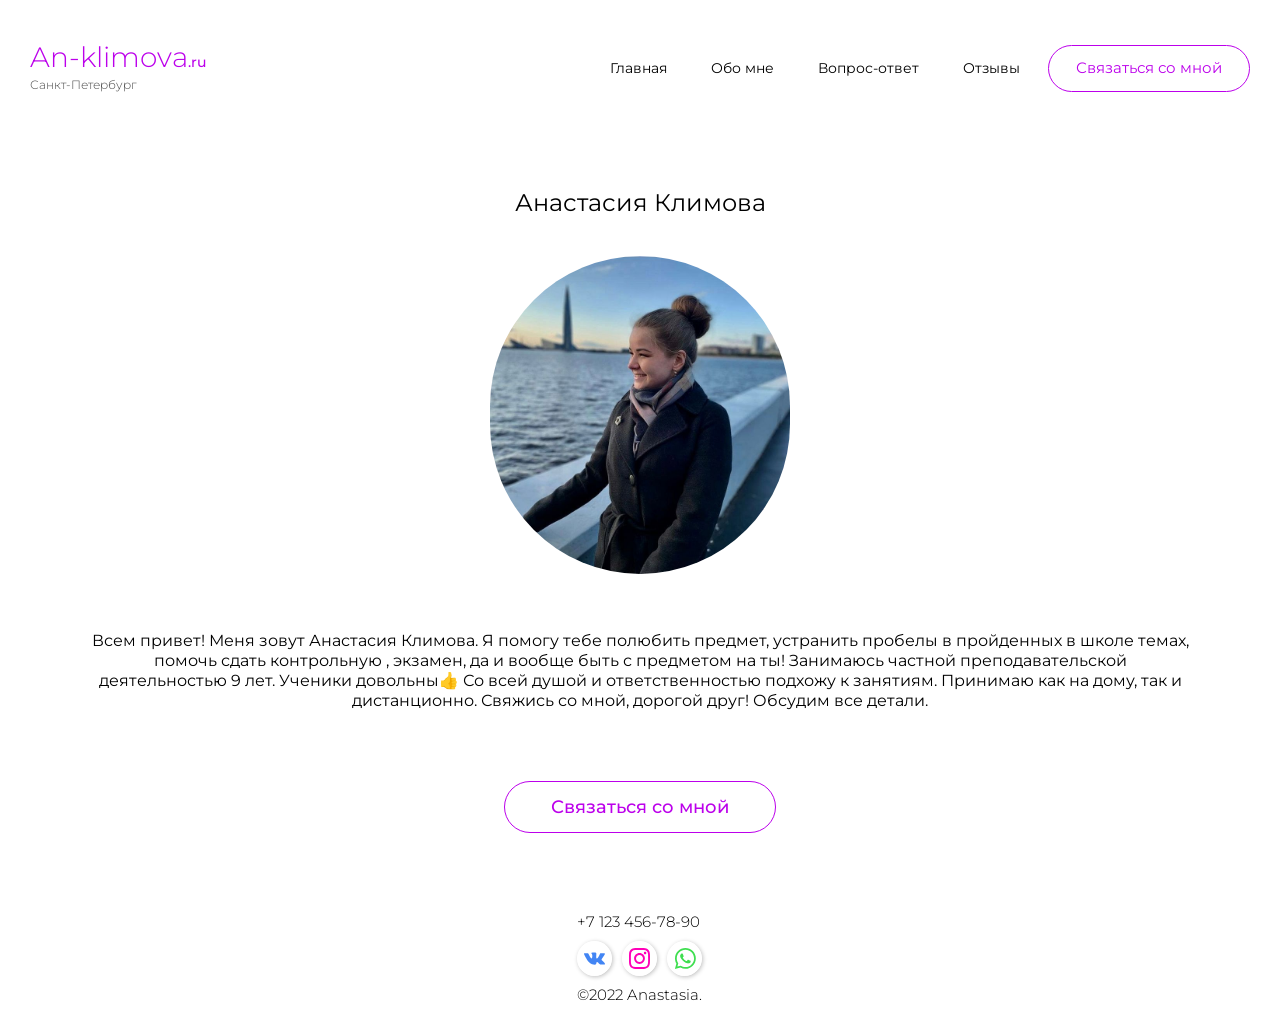
<file: public/about.html>
<!DOCTYPE html>
<html lang="ru">
<head>
    <meta charset="UTF-8">
    <meta http-equiv="X-UA-Compatible" content="IE=edge">
    <meta name="viewport" content="width=device-width, initial-scale=1.0">
    <link rel="preconnect" href="https://fonts.googleapis.com">
    <link rel="preconnect" href="https://fonts.gstatic.com" crossorigin>
    <link href="https://fonts.googleapis.com/css2?family=Montserrat:wght@300;400;500;700&display=swap" rel="stylesheet">
    <link rel="stylesheet" type="text/css" href="styles/style.css">
    <link rel="stylesheet" type="text/css" href="styles/normalize.css">
    <link rel="stylesheet" type="text/css" href="styles/clear-styles.css">
    <link rel="stylesheet" href="styles/about-styles.css">
    <title>Обо мне</title>
    <meta name="keywords" content="Питер, Санкт-Петербург, репетитор, алгебра, математика, геометрия, учёба, дополнительные уроки, репиторша, школа">
    <meta name="description" content="Лучший репетитор Санкт-Петербурга по математике, алгебре и геометрии.">
</head>
<body>
    <header class="header">
        <div class="header-container">
            <div class="logo">
                <a href="/index.html"><p>An-klimova<span>.ru</span> </p></a>
                <p class="country">Санкт-Петербург</p>
            </div>
            <div class="nav">
                <div class="nav-text">
                    <ul>
                        <a href="index.html" id="d_href_main"><li>Главная</li></a>
                        <a href="about.html" id="d_href_about"><li>Обо мне</li></a>
                        <a href="faq.html" id="d_href_faq"><li>Вопрос-ответ</li></a>
                        <a href="reviews.html" id="d_href_rev"><li>Отзывы</li></a>
                    </ul>
                </div>
                <a href="index.html#conn" class="a-btn">
                    <div class="nav-btn">
                        <p class="btn-text">Связаться со мной</p>
                    </div>
                </a>
            </div>
            <div class="menu-btn">
                <span></span>
                <span></span>
                <span></span>
            </div>
            <div class="nav-text menu">
                <nav>
                    <a href="index.html" id="m_href_main"><li>Главная</li></a>
                    <a href="about.html" id="m_href_about"><li>Обо мне</li></a>
                    <a href="faq.html" id="m_href_faq"><li>Вопрос-ответ</li></a>
                    <a href="reviews.html" id="m_href_rev"><li>Отзывы</li></a>
                    <a href="index.html#conn" class="m-conn-btn">
                        <li>
                            <div class="nav-btn adaptive-header-text">
                                <p>Связаться со мной</p>
                            </div>
                        </li>
                    </a>
                </nav>
            </div>
        </div>
    </header>

    <div class="body">
        <div class="container">
            <p class="name">Анастасия Климова</p>
            <div class="about-img"><img src="img/an.jfif" alt=""></div>
            <p class="about-text">Всем привет! Меня зовут Анастасия Климова. Я помогу тебе полюбить предмет, устранить пробелы в пройденных в школе темах, помочь сдать контрольную , экзамен, да и вообще быть с предметом на ты! Занимаюсь частной преподавательской деятельностью 9 лет. Ученики довольны👍 Со всей душой и ответственностью подхожу к занятиям. Принимаю как на дому, так и дистанционно. Свяжись со мной, дорогой друг! Обсудим все детали.</p>
            <a href="index.html#conn">
                <div class="about-btn">
                    <p class="about-btn-text">Связаться со мной</p>
                </div>
            </a>
        </div>
    </div>

    <footer class="footer">
        <div class="footer-container">
            <p class="number">+7 123 456-78-90</p>
            <div class="socials-footer">
                <a href="https://vk.com/id222536445"><img src="img/vk.svg" alt=""></a>
                <a href="https://instagram.com/anastasiayst"><img src="img/insta.svg" alt=""></a>
                <a href="https://wa.me/8988734307"><img src="img/telegram.svg" alt=""></a>
            </div>
            <p class="copyright">&copy;2022&nbsp;Anastasia.</p>
        </div>
    </footer>
    
    <script src="https://ajax.googleapis.com/ajax/libs/jquery/2.2.0/jquery.min.js"></script>
    <script src="scripts/burger-menu.js"></script>
</body>
</html>
</file>
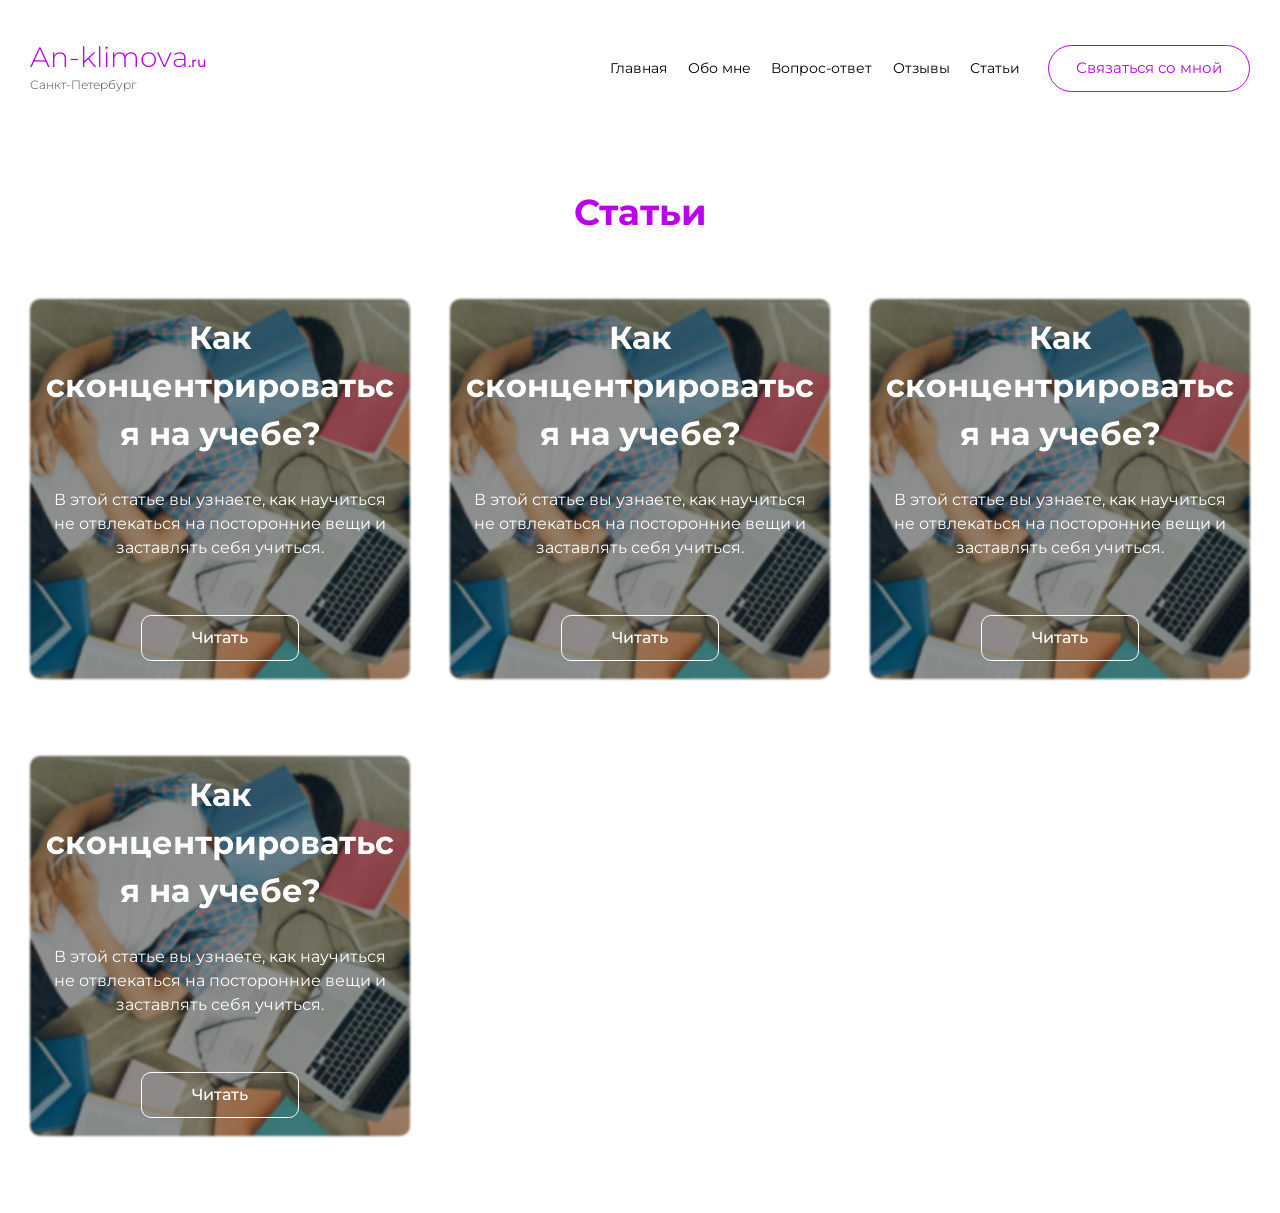
<file: public/articles.html>
<!DOCTYPE html>
<html lang="en">
<head>
    <meta charset="UTF-8">
    <meta http-equiv="X-UA-Compatible" content="IE=edge">
    <meta name="viewport" content="width=device-width, initial-scale=1.0">
    <link rel="preconnect" href="https://fonts.googleapis.com">
    <link rel="preconnect" href="https://fonts.gstatic.com" crossorigin>
    <link href="https://fonts.googleapis.com/css2?family=Montserrat:wght@300;400;500;700&display=swap" rel="stylesheet">
    <link rel="stylesheet" type="text/css" href="styles/style.css">
    <link rel="stylesheet" type="text/css" href="styles/normalize.css">
    <link rel="stylesheet" type="text/css" href="styles/clear-styles.css">
    <link rel="stylesheet" href="styles/articles-styles.css">
</head>
<body>
    <header class="header">
        <div class="header-container">
            <div class="logo">
                <a href="/index.html"><p>An-klimova<span>.ru</span> </p></a>
                <p class="country">Санкт-Петербург</p>
            </div>
            <div class="nav">
                <div class="nav-text">
                    <ul>
                        <a href="index.html" id="d_href_main"><li>Главная</li></a>
                        <a href="about.html" id="d_href_about"><li>Обо мне</li></a>
                        <a href="faq.html" id="d_href_faq"><li>Вопрос-ответ</li></a>
                        <a href="reviews.html" id="d_href_rev"><li>Отзывы</li></a>
                        <a href="articles.html" id="d_href_art"><li>Статьи</li></a>
                    </ul>
                </div>
                <a href="index.html#conn" class="a-btn">
                    <div class="nav-btn">
                        <p class="btn-text">Связаться со мной</p>
                    </div>
                </a>
            </div>
            <div class="menu-btn">
                <span></span>
                <span></span>
                <span></span>
            </div>
            <div class="nav-text menu">
                <nav>
                    <a href="index.html" id="m_href_main"><li>Главная</li></a>
                    <a href="about.html" id="m_href_about"><li>Обо мне</li></a>
                    <a href="faq.html" id="m_href_faq"><li>Вопрос-ответ</li></a>
                    <a href="reviews.html" id="m_href_rev"><li>Отзывы</li></a>
                    <a href="articles.html" id="m_href_art"><li>Статьи</li></a>
                    <a href="index.html#conn" class="m-conn-btn">
                        <li>
                            <div class="nav-btn adaptive-header-text">
                                <p>Связаться со мной</p>
                            </div>
                        </li>
                    </a>
                </nav>
            </div>
        </div>
    </header>

    <div class="body-articles">
        <div class="body-conatiner-art">
            <p class="h1">Статьи</p>
            
            <div class="articles-container">
                

                <div class="articles-container-art first">
                    <div class="bc-img">
                        <img src="img/article-1.png" alt="">
                    </div>
                    <div class="article-content">
                        <p class="article-name">Как сконцентрироваться на учебе?</p>
                        <p class="article-prescr">В этой статье вы узнаете, как научиться не отвлекаться на посторонние вещи и заставлять себя учиться.</p>
                        <a href=""><p class="article-btn">Читать</p></a>
                    </div>
                </div>

                <div class="articles-container-art first">
                    <div class="bc-img">
                        <img src="img/article-1.png" alt="">
                    </div>
                    <div class="article-content">
                        <p class="article-name">Как сконцентрироваться на учебе?</p>
                        <p class="article-prescr">В этой статье вы узнаете, как научиться не отвлекаться на посторонние вещи и заставлять себя учиться.</p>
                        <a href=""><p class="article-btn">Читать</p></a>
                    </div>
                </div>

                <div class="articles-container-art first">
                    <div class="bc-img">
                        <img src="img/article-1.png" alt="">
                    </div>
                    <div class="article-content">
                        <p class="article-name">Как сконцентрироваться на учебе?</p>
                        <p class="article-prescr">В этой статье вы узнаете, как научиться не отвлекаться на посторонние вещи и заставлять себя учиться.</p>
                        <a href=""><p class="article-btn">Читать</p></a>
                    </div>
                </div>

                <div class="articles-container-art first">
                    <div class="bc-img">
                        <img src="img/article-1.png" alt="">
                    </div>
                    <div class="article-content">
                        <p class="article-name">Как сконцентрироваться на учебе?</p>
                        <p class="article-prescr">В этой статье вы узнаете, как научиться не отвлекаться на посторонние вещи и заставлять себя учиться.</p>
                        <a href=""><p class="article-btn">Читать</p></a>
                    </div>
                </div>
            
            </div>
        </div>
    </div>


    <script src="scripts/burger-menu.js"></script>
    <script src="https://ajax.googleapis.com/ajax/libs/jquery/2.2.0/jquery.min.js"></script>
</body>
</html>
</file>
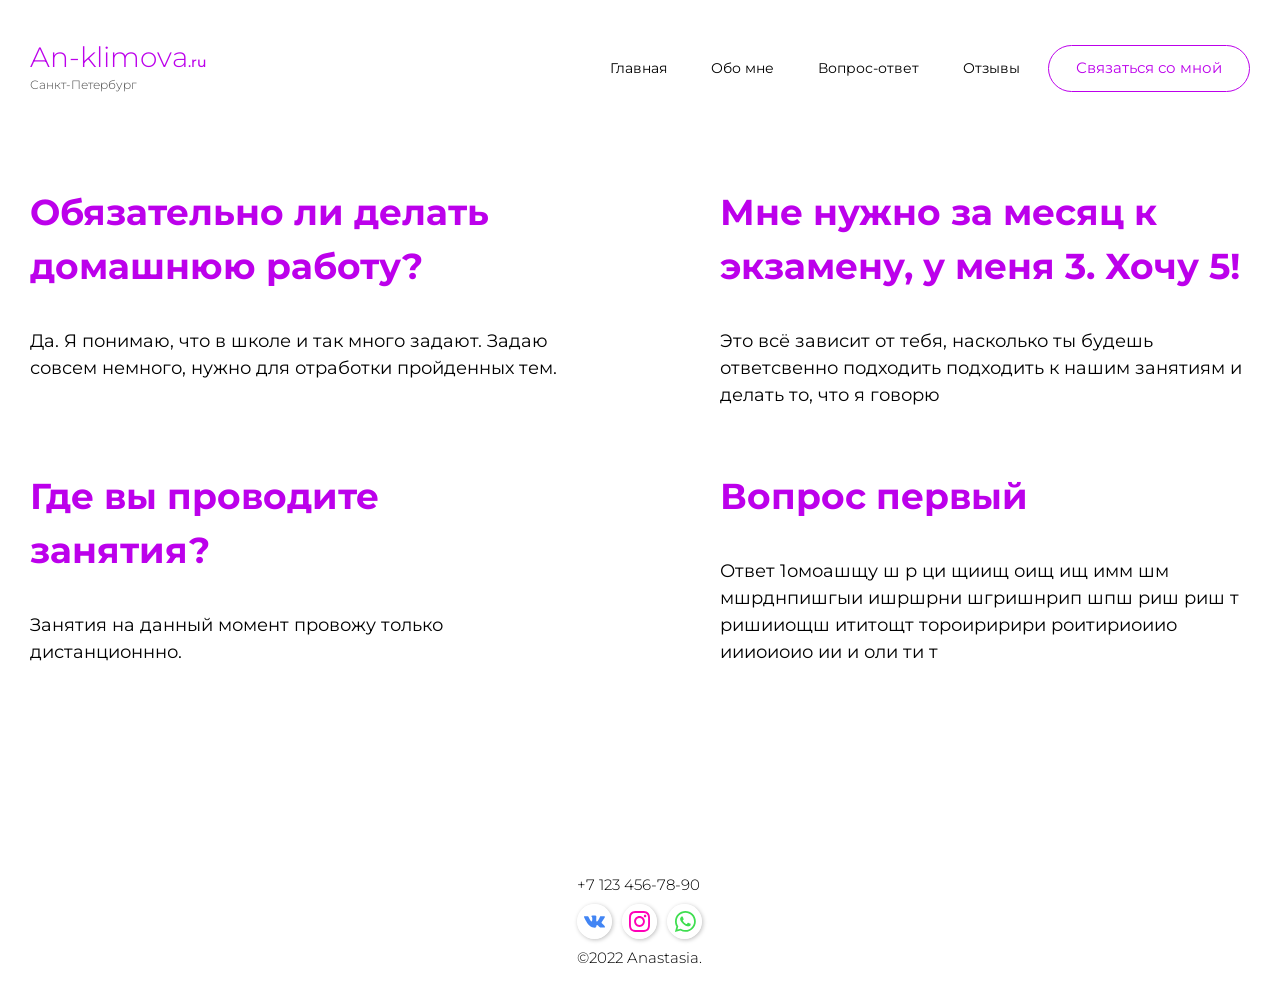
<file: public/faq.html>
<!DOCTYPE html>
<html lang="ru">
<head>
    <meta charset="UTF-8">
    <meta http-equiv="X-UA-Compatible" content="IE=edge">
    <meta name="viewport" content="width=device-width, initial-scale=1.0">
    <link rel="preconnect" href="https://fonts.googleapis.com">
    <link rel="preconnect" href="https://fonts.gstatic.com" crossorigin>
    <link href="https://fonts.googleapis.com/css2?family=Montserrat:wght@300;400;500;700&display=swap" rel="stylesheet">
    <link rel="stylesheet" type="text/css" href="styles/style.css">
    <link rel="stylesheet" type="text/css" href="styles/normalize.css">
    <link rel="stylesheet" type="text/css" href="styles/clear-styles.css">
    <link rel="stylesheet" type="text/css" href="styles/faq-styles.css">
    <meta name="keywords" content="Питер, Санкт-Петербург, репетитор, алгебра, математика, геометрия, учёба, дополнительные уроки, репиторша, школа">
    <meta name="description" content="Лучший репетитор Санкт-Петербурга по математике, алгебре и геометрии.">
    <title>Вопрос-ответ</title>
</head>
<body>
    <header class="header">
        <div class="header-container">
            <div class="logo">
                <a href="/index.html"><p>An-klimova<span>.ru</span> </p></a>
                <p class="country">Санкт-Петербург</p>
            </div>
            <div class="nav">
                <div class="nav-text">
                    <ul>
                        <a href="index.html" id="d_href_main"><li>Главная</li></a>
                        <a href="about.html" id="d_href_about"><li>Обо мне</li></a>
                        <a href="faq.html" id="d_href_faq"><li>Вопрос-ответ</li></a>
                        <a href="reviews.html" id="d_href_rev"><li>Отзывы</li></a>
                    </ul>
                </div>
                <a href="index.html#conn" class="a-btn">
                    <div class="nav-btn">
                        <p class="btn-text">Связаться со мной</p>
                    </div>
                </a>
            </div>
            <div class="menu-btn">
                <span></span>
                <span></span>
                <span></span>
            </div>
            <div class="nav-text menu">
                <nav>
                    <a href="index.html" id="m_href_main"><li>Главная</li></a>
                    <a href="about.html" id="m_href_about"><li>Обо мне</li></a>
                    <a href="faq.html" id="m_href_faq"><li>Вопрос-ответ</li></a>
                    <a href="reviews.html" id="m_href_rev"><li>Отзывы</li></a>
                    <a href="index.html#conn" class="m-conn-btn">
                        <li>
                            <div class="nav-btn adaptive-header-text">
                                <p>Связаться со мной</p>
                            </div>
                        </li>
                    </a>
                </nav>
            </div>
        </div>
    </header>

    <div class="body">
        <div class="container">
            <div class="question-container">
                <h1>Обязательно ли делать домашнюю работу?</h1>
                <p>Да. Я понимаю, что в школе и так много задают. Задаю совсем немного, нужно для отработки пройденных тем. </p>
            </div>
            <div class="question-container">
                <h1>Мне нужно за месяц к экзамену, у меня 3. Хочу 5!</h1>
                <p>Это всё зависит от тебя, насколько ты будешь ответсвенно подходить подходить к нашим занятиям и делать то, что я говорю</p>
            </div>
            <div class="question-container">
                <h1>Где вы проводите занятия?</h1>
                <p>Занятия на данный момент провожу только дистанционнно.</p>
            </div>
            <div class="question-container">
                <h1>Вопрос первый</h1>
                <p>Ответ 1омоашщу ш р  ци щиищ оищ ищ имм шм мшрднпишгыи ишршрни шгришнрип шпш риш риш т ришииощш ититощт тороиририри роитириоиио иииоиоио ии и оли ти т</p>
            </div>
        </div>
    </div>

    <footer class="footer">
        <div class="footer-container">
            <p class="number">+7 123 456-78-90</p>
            <div class="socials-footer">
                <a href="https://vk.com/id222536445"><img src="img/vk.svg" alt=""></a>
                <a href="https://instagram.com/anastasiayst"><img src="img/insta.svg" alt=""></a>
                <a href="https://wa.me/8988734307"><img src="img/telegram.svg" alt=""></a>
            </div>
            <p class="copyright">&copy;2022&nbsp;Anastasia.</p>
        </div>
    </footer>

    <script src="scripts/burger-menu.js"></script>
    <script src="https://ajax.googleapis.com/ajax/libs/jquery/2.2.0/jquery.min.js"></script>
</body>
</html>
</file>
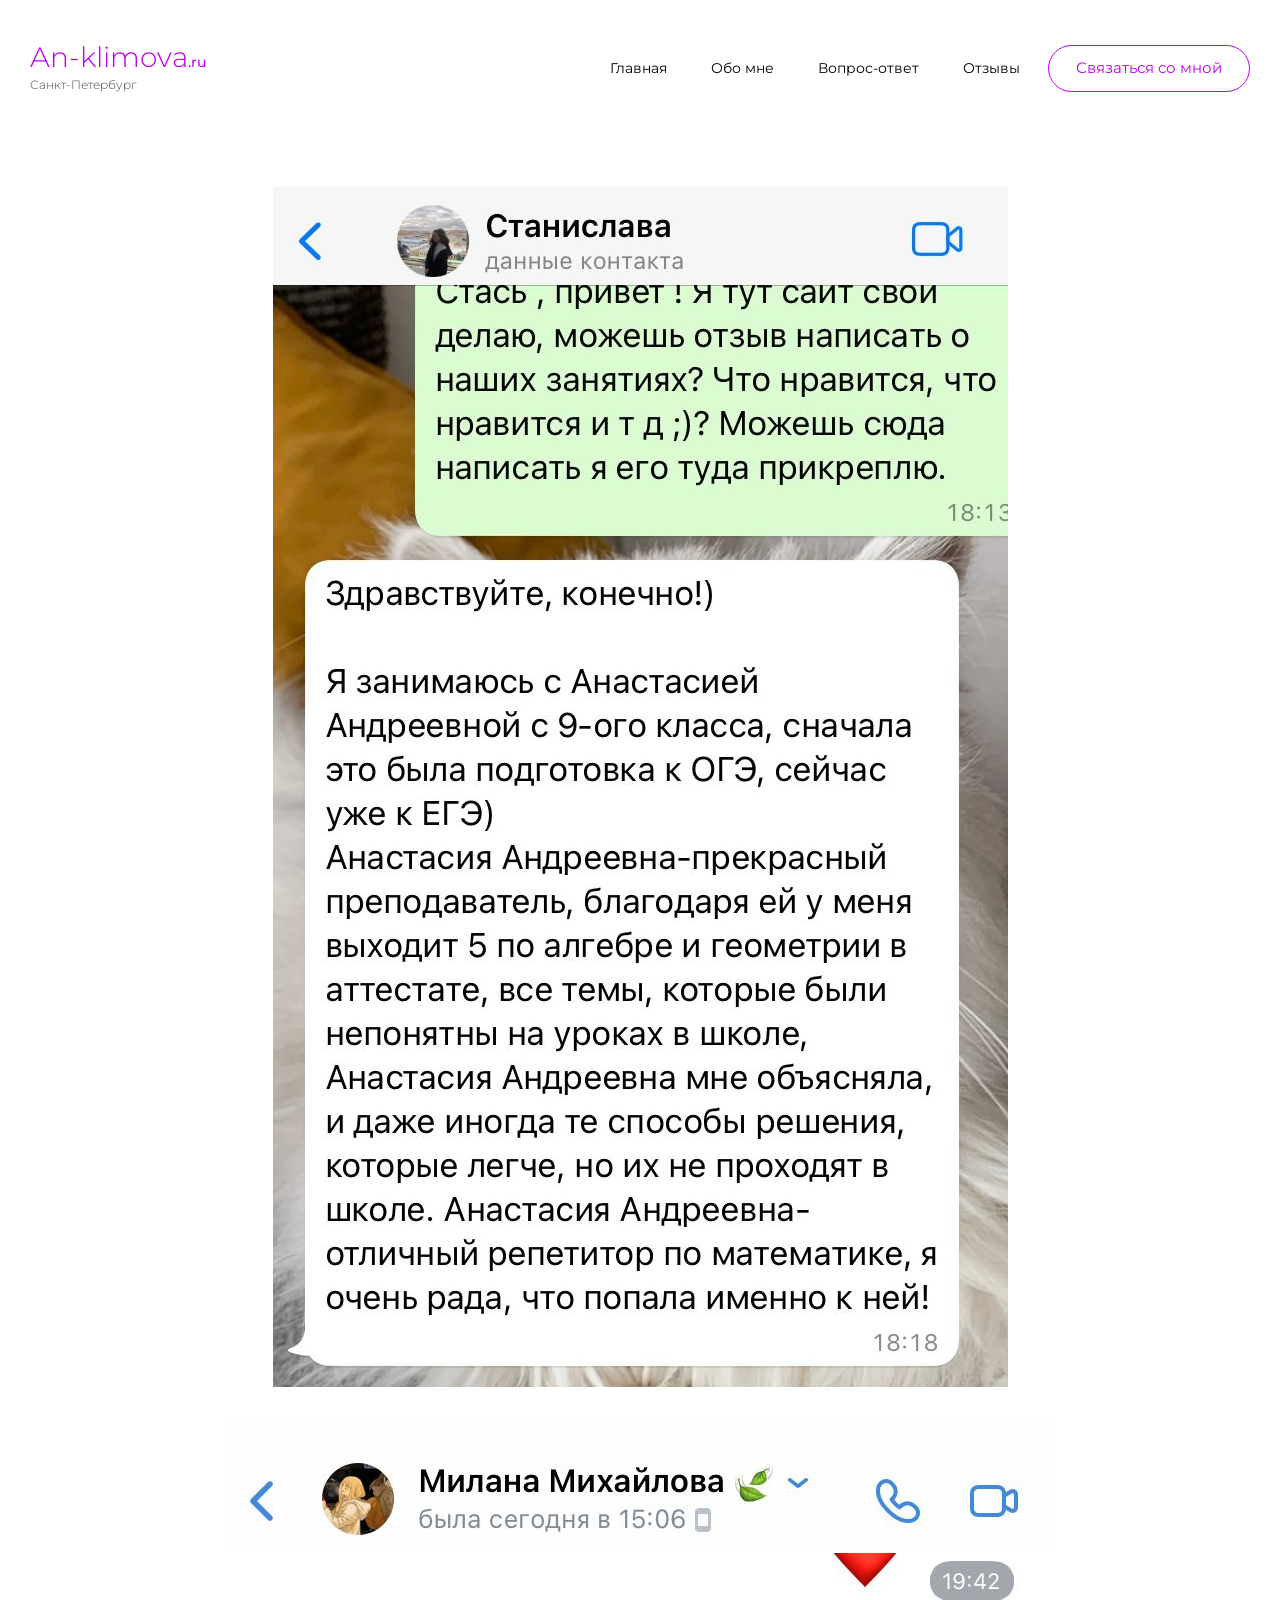
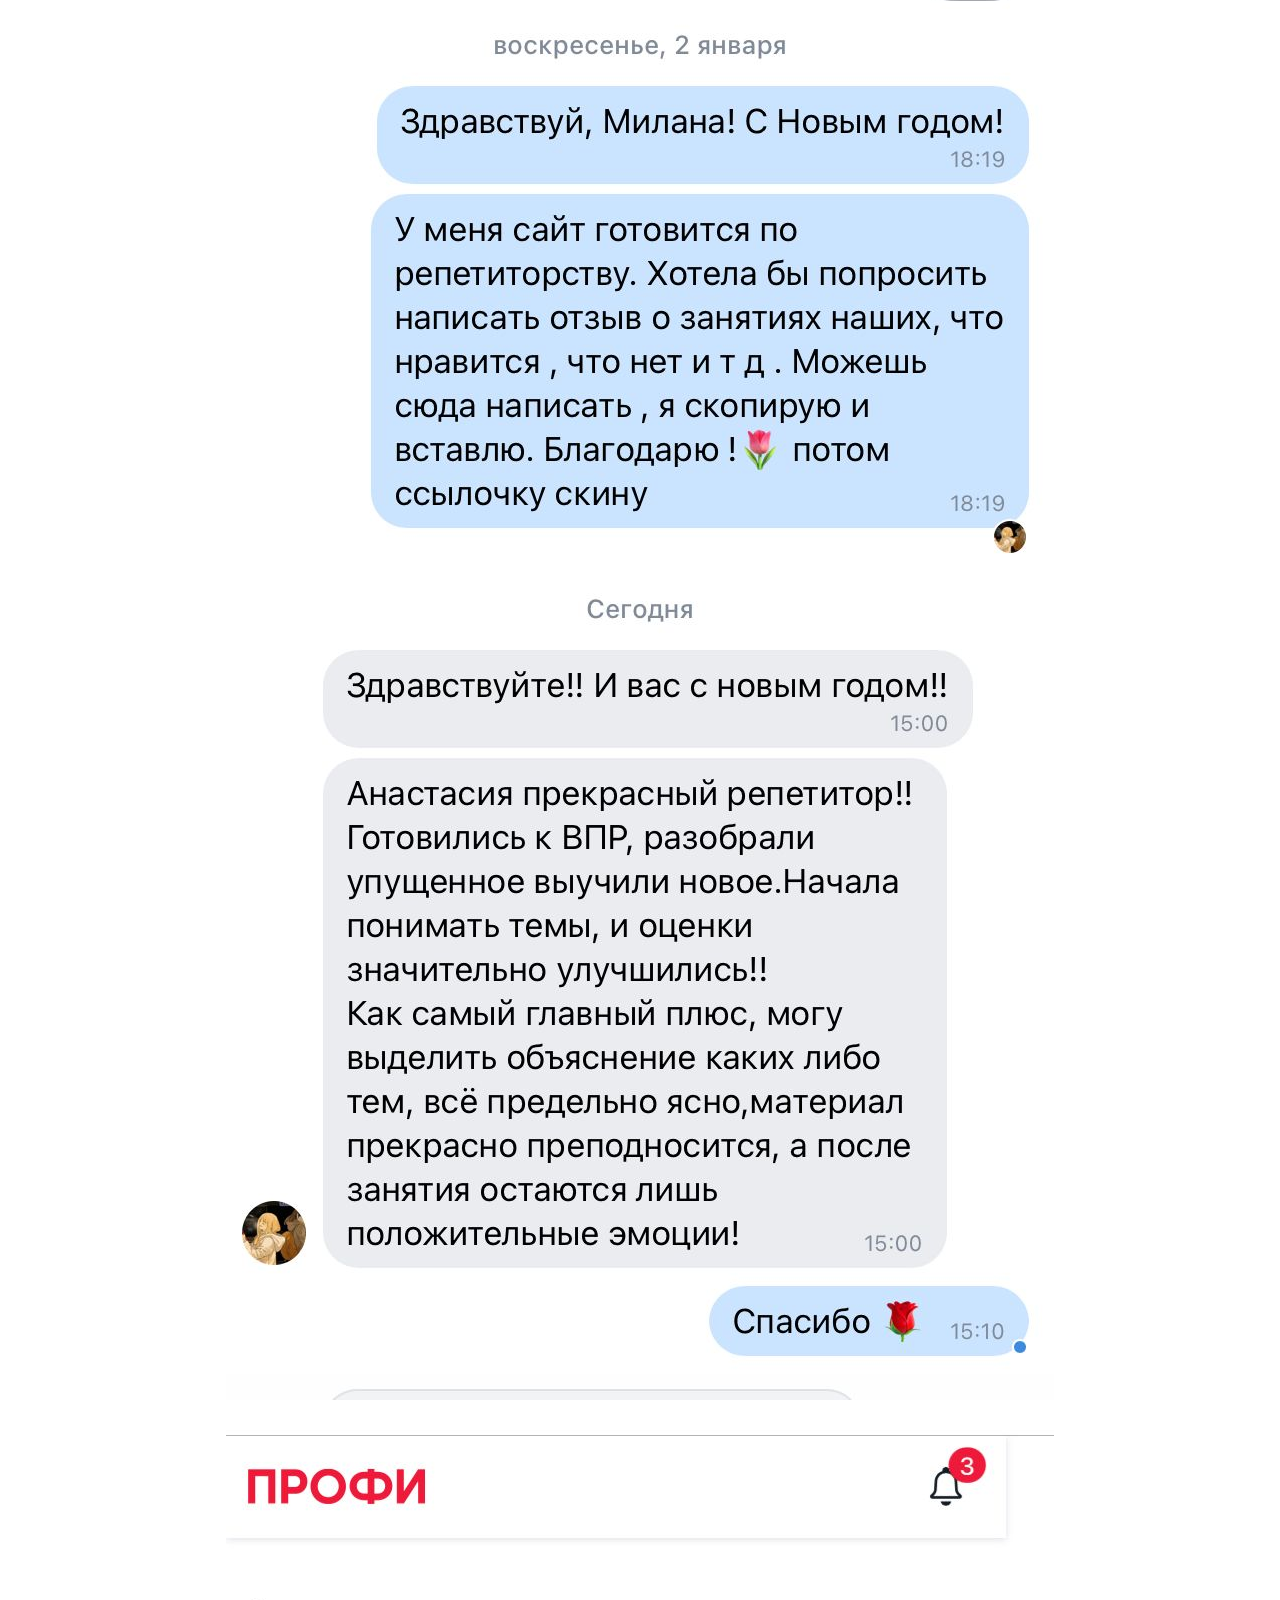
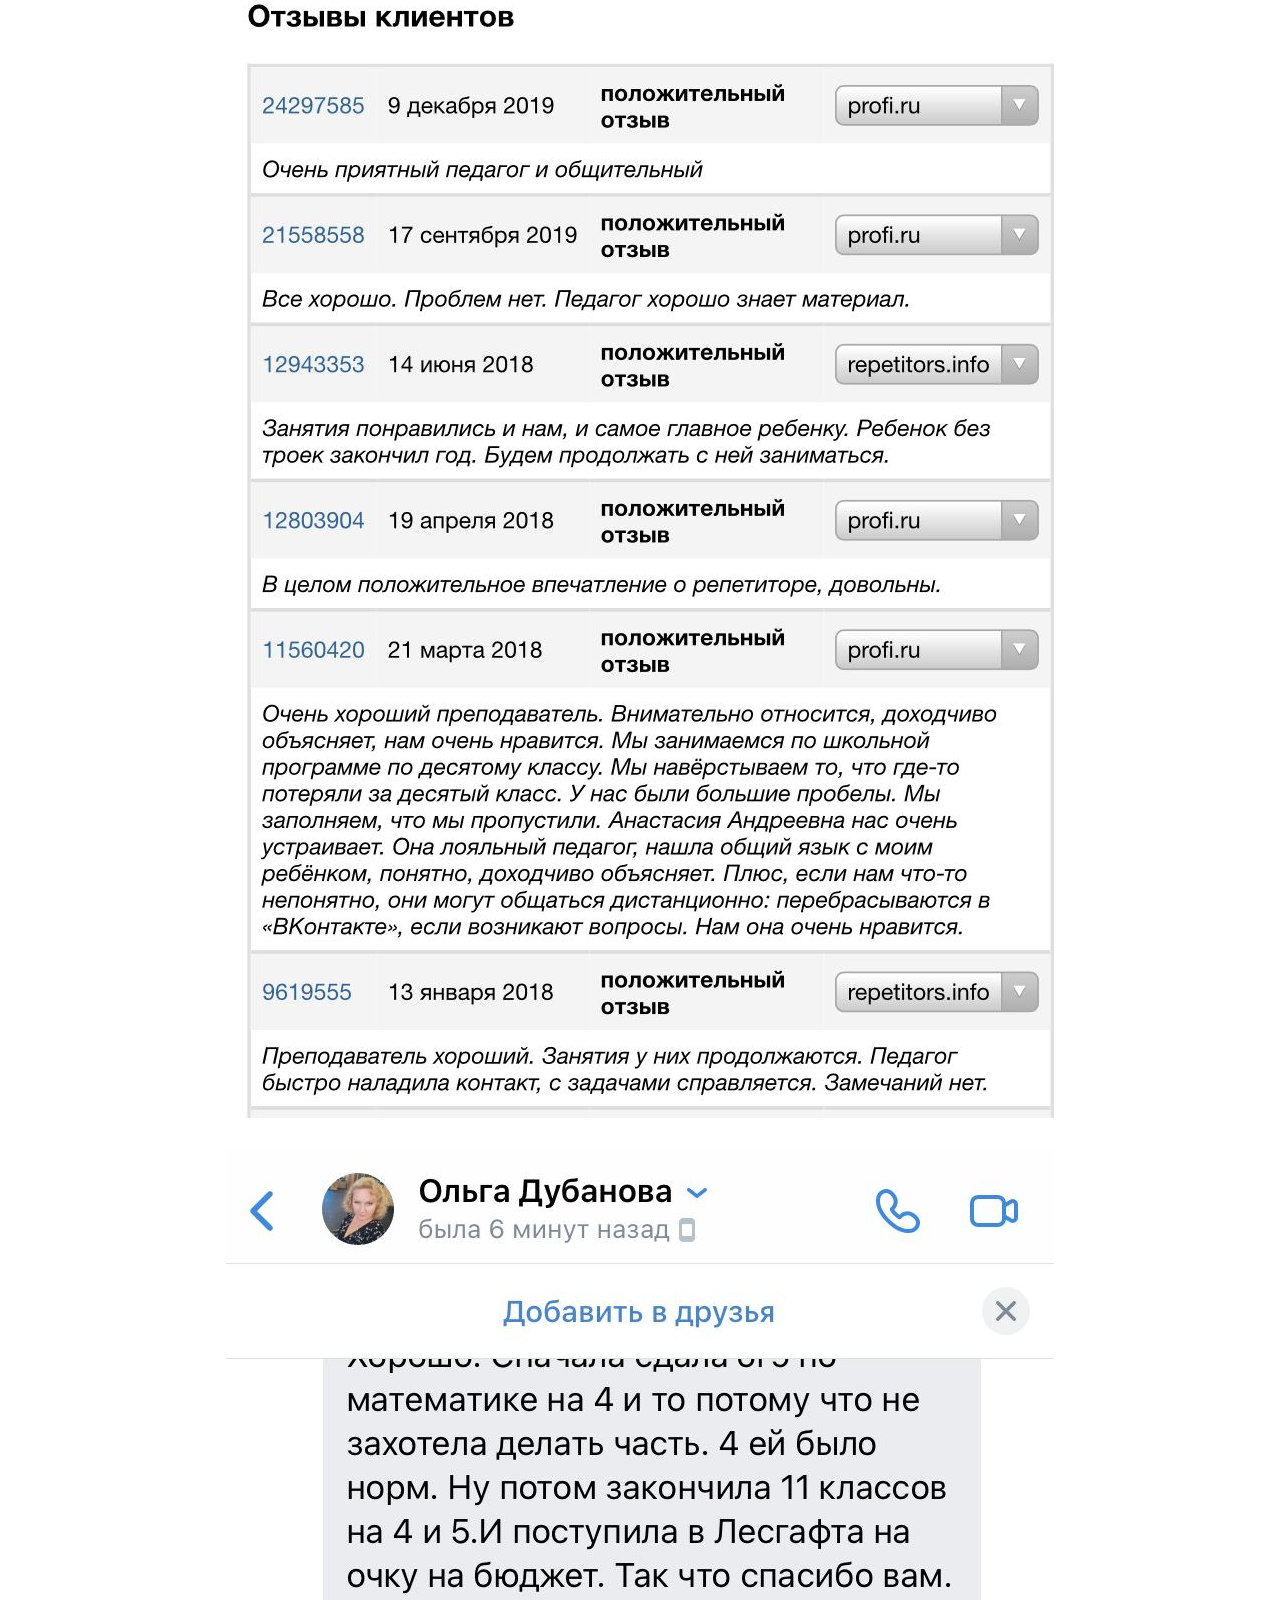
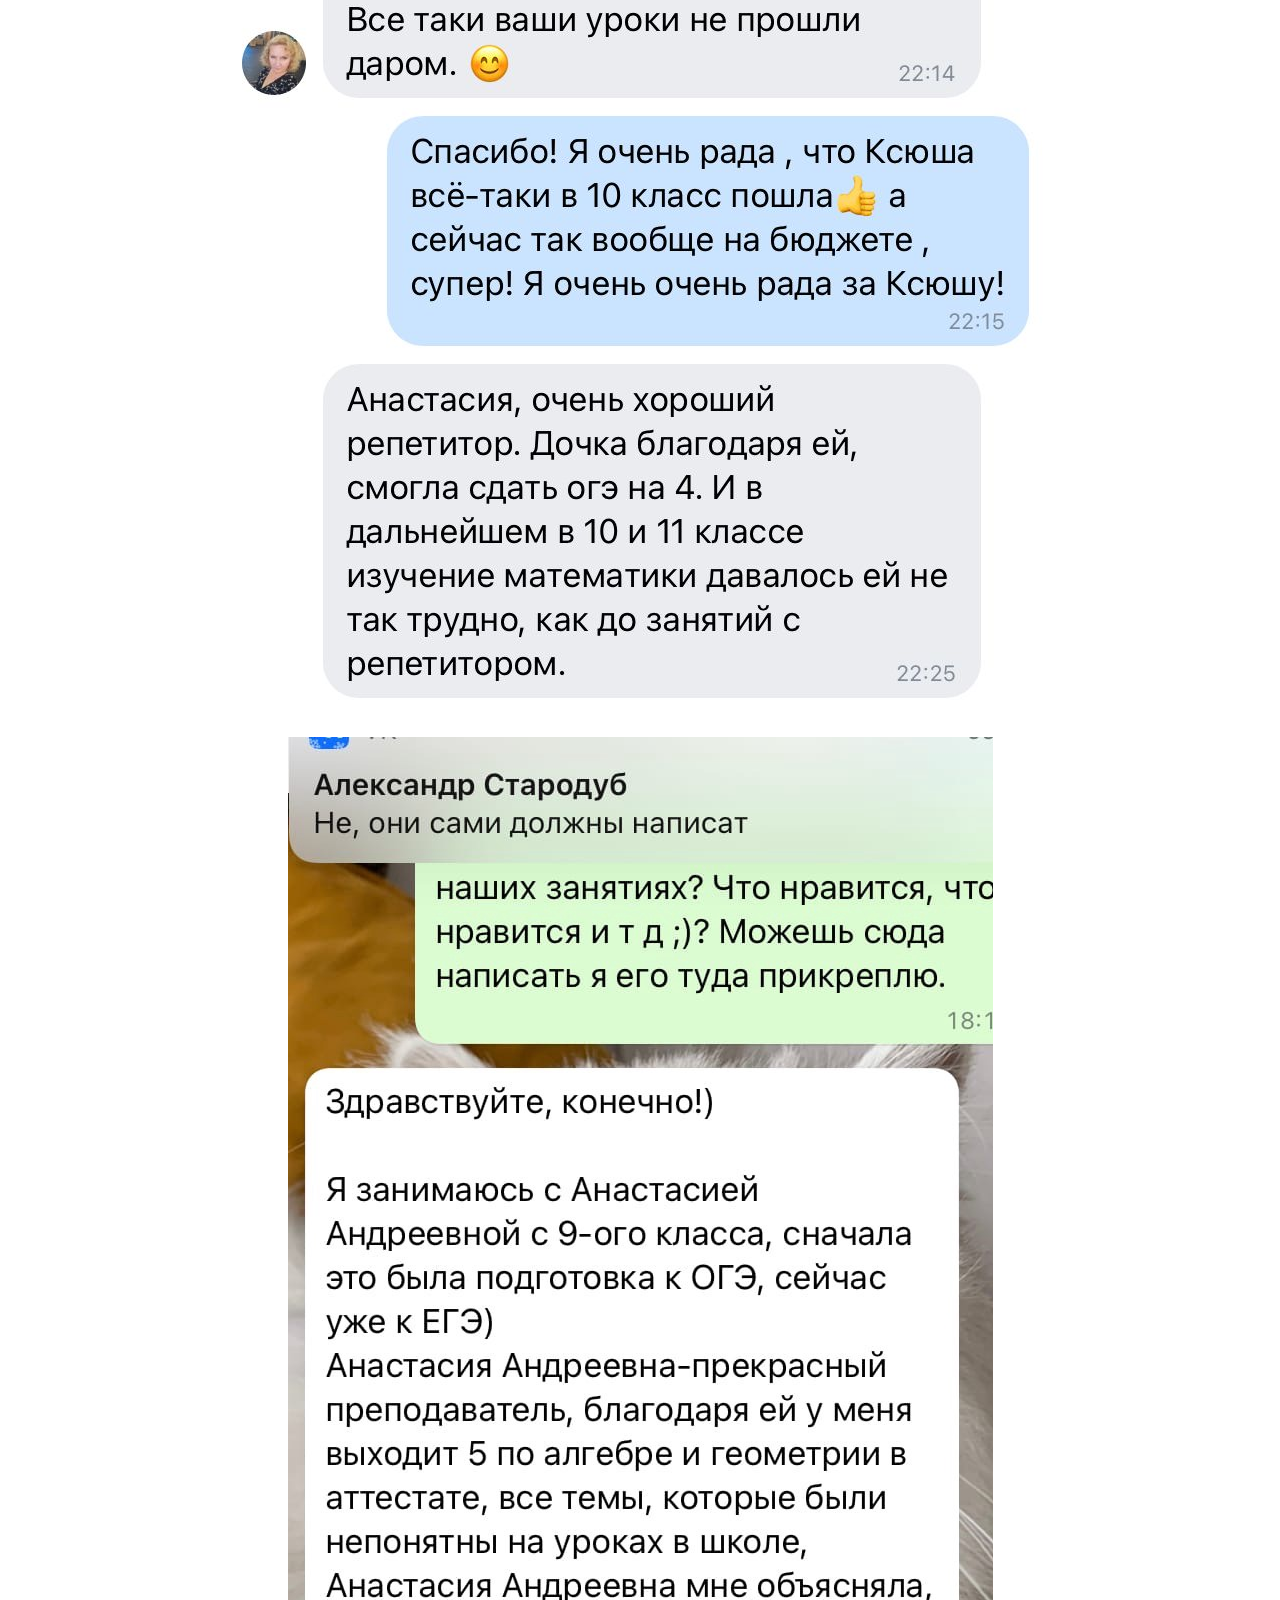
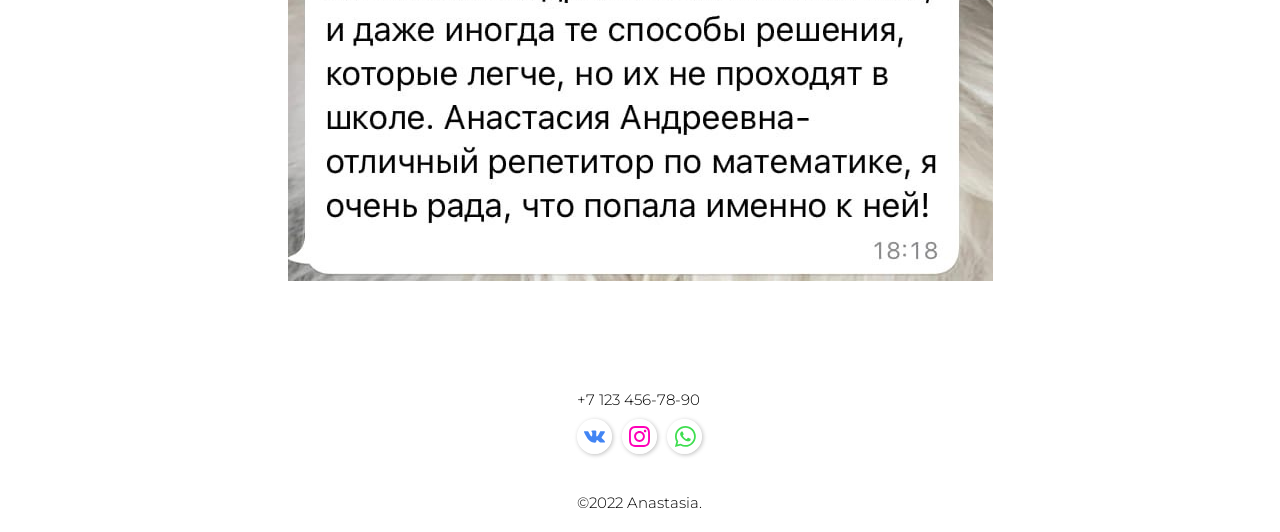
<file: public/reviews.html>
<!DOCTYPE html>
<html lang="ru">
<head>
    <meta charset="UTF-8">
    <meta http-equiv="X-UA-Compatible" content="IE=edge">
    <meta name="viewport" content="width=device-width, initial-scale=1.0">
    <link rel="preconnect" href="https://fonts.googleapis.com">
    <link rel="preconnect" href="https://fonts.gstatic.com" crossorigin>
    <link href="https://fonts.googleapis.com/css2?family=Montserrat:wght@300;400;500;700&display=swap" rel="stylesheet">
    <link rel="stylesheet" type="text/css" href="styles/style.css">
    <link rel="stylesheet" type="text/css" href="styles/normalize.css">
    <link rel="stylesheet" type="text/css" href="styles/clear-styles.css">
    <link rel="stylesheet" href="styles/reviews-styles.css">
    <meta name="keywords" content="Питер, Санкт-Петербург, репетитор, алгебра, математика, геометрия, учёба, дополнительные уроки, репиторша, школа">
    <meta name="description" content="Лучший репетитор Санкт-Петербурга по математике, алгебре и геометрии.">
    <title>Отзывы</title>
</head>
<body>
    <header class="header">
        <div class="header-container">
            <div class="logo">
                <a href="/index.html"><p>An-klimova<span>.ru</span> </p></a>
                <p class="country">Санкт-Петербург</p>
            </div>
            <div class="nav">
                <div class="nav-text">
                    <ul>
                        <a href="index.html" id="d_href_main"><li>Главная</li></a>
                        <a href="about.html" id="d_href_about"><li>Обо мне</li></a>
                        <a href="faq.html" id="d_href_faq"><li>Вопрос-ответ</li></a>
                        <a href="reviews.html" id="d_href_rev"><li>Отзывы</li></a>
                    </ul>
                </div>
                <a href="index.html#conn" class="a-btn">
                    <div class="nav-btn">
                        <p class="btn-text">Связаться со мной</p>
                    </div>
                </a>
            </div>
            <div class="menu-btn">
                <span></span>
                <span></span>
                <span></span>
            </div>
            <div class="nav-text menu">
                <nav>
                    <a href="index.html" id="m_href_main"><li>Главная</li></a>
                    <a href="about.html" id="m_href_about"><li>Обо мне</li></a>
                    <a href="faq.html" id="m_href_faq"><li>Вопрос-ответ</li></a>
                    <a href="reviews.html" id="m_href_rev"><li>Отзывы</li></a>
                    <a href="index.html#conn" class="m-conn-btn">
                        <li>
                            <div class="nav-btn adaptive-header-text">
                                <p>Связаться со мной</p>
                            </div>
                        </li>
                    </a>
                </nav>
            </div>
        </div>
    </header>

    <div class="body">
        <div class="body-container">
            <img src="img/rev_1.jfif" alt="">
            <img src="img/rev_2.jfif" alt="">
            <img src="img/rev_3.jfif" alt="">
            <img src="img/rev_4.jfif" alt="">
            <img src="img/rev_5.jfif" alt="">
        </div>
    </div>
    <footer class="footer">
        <div class="footer-container">
            <p class="number">+7 123 456-78-90</p>
            <div class="socials-footer">
                <a href="https://vk.com/id222536445"><img src="img/vk.svg" alt=""></a>
                <a href="https://instagram.com/anastasiayst"><img src="img/insta.svg" alt=""></a>
                <a href="https://wa.me/8988734307"><img src="img/telegram.svg" alt=""></a>
            </div>
            <p class="copyright">&copy;2022&nbsp;Anastasia.</p>
        </div>
    </footer>

    <script src="scripts/burger-menu.js"></script>
    <script src="https://ajax.googleapis.com/ajax/libs/jquery/2.2.0/jquery.min.js"></script>
</body>
</html>
</file>
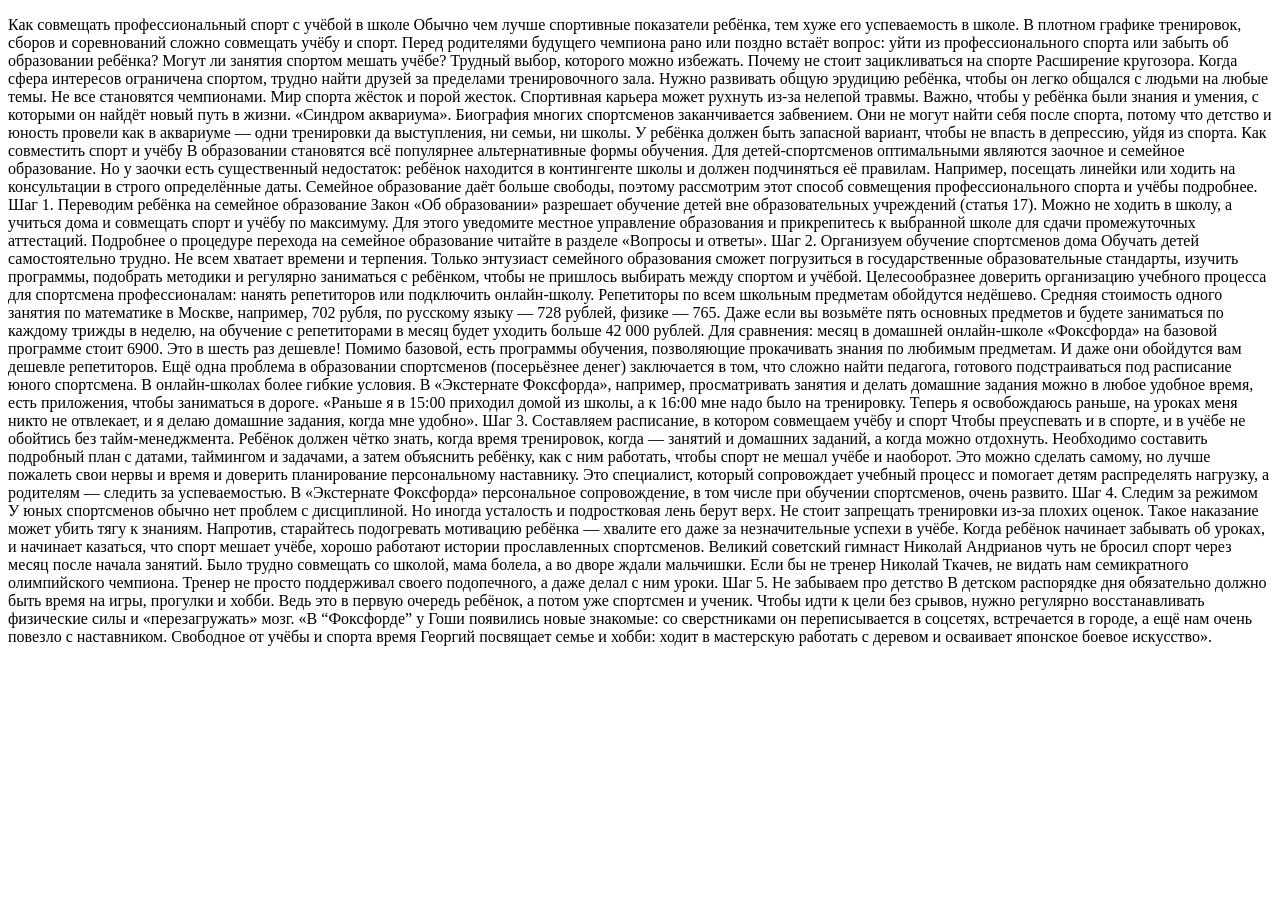
<file: public/articles/kak-uspevat-uchitsya-i-zanimatsya-sportomю.html>
<!DOCTYPE html>
<html lang="en">
<head>
    <meta charset="UTF-8">
    <meta http-equiv="X-UA-Compatible" content="IE=edge">
    <meta name="viewport" content="width=device-width, initial-scale=1.0">
    <title>Document</title>
</head>
<body>
    <p>Как совмещать профессиональный спорт с учёбой в школе
        Обычно чем лучше спортивные показатели ребёнка, тем хуже его успеваемость в школе. В плотном графике тренировок, сборов и соревнований сложно совмещать учёбу и спорт. Перед родителями будущего чемпиона рано или поздно встаёт вопрос: уйти из профессионального спорта или забыть об образовании ребёнка? Могут ли занятия спортом мешать учёбе? Трудный выбор, которого можно избежать.
        Почему не стоит зацикливаться на спорте
        Расширение кругозора. Когда сфера интересов ограничена спортом, трудно найти друзей за пределами тренировочного зала. Нужно развивать общую эрудицию ребёнка, чтобы он легко общался с людьми на любые темы. 
        Не все становятся чемпионами. Мир спорта жёсток и порой жесток. Спортивная карьера может рухнуть из-за нелепой травмы. Важно, чтобы у ребёнка были знания и умения, с которыми он найдёт новый путь в жизни.
        «Синдром аквариума». Биография многих спортсменов заканчивается забвением. Они не могут найти себя после спорта, потому что детство и юность провели как в аквариуме — одни тренировки да выступления, ни семьи, ни школы. У ребёнка должен быть запасной вариант, чтобы не впасть в депрессию, уйдя из спорта.
        Как совместить спорт и учёбу
        В образовании становятся всё популярнее альтернативные формы обучения. Для детей-спортсменов оптимальными являются заочное и семейное образование. 
        
        Но у заочки есть существенный недостаток: ребёнок находится в контингенте школы и должен подчиняться её правилам. Например, посещать линейки или ходить на консультации в строго определённые даты. Семейное образование даёт больше свободы, поэтому рассмотрим этот способ совмещения профессионального спорта и учёбы подробнее.
        
        Шаг 1. Переводим ребёнка на семейное образование
        Закон «Об образовании» разрешает обучение детей вне образовательных учреждений (статья 17). Можно не ходить в школу, а учиться дома и совмещать спорт и учёбу по максимуму.  
        
        Для этого уведомите местное управление образования и прикрепитесь к выбранной школе для сдачи промежуточных аттестаций. Подробнее о процедуре перехода на семейное образование читайте в разделе «Вопросы и ответы».
        Шаг 2. Организуем обучение спортсменов дома
        Обучать детей самостоятельно трудно. Не всем хватает времени и терпения. Только энтузиаст семейного образования сможет погрузиться в государственные образовательные стандарты, изучить программы, подобрать методики и регулярно заниматься с ребёнком, чтобы не пришлось выбирать между спортом и учёбой.
        
        Целесообразнее доверить организацию учебного процесса для спортсмена профессионалам: нанять репетиторов или подключить онлайн-школу.
        
        ‍Репетиторы по всем школьным предметам обойдутся недёшево. Средняя стоимость одного занятия по математике в Москве, например, 702 рубля, по русскому языку — 728 рублей, физике — 765. Даже если вы возьмёте пять основных предметов и будете заниматься по каждому трижды в неделю, на обучение с репетиторами в месяц будет уходить больше 42 000 рублей. Для сравнения: месяц в домашней онлайн-школе «Фоксфорда» на базовой программе стоит 6900. Это в шесть раз дешевле! Помимо базовой, есть программы обучения, позволяющие прокачивать знания по любимым предметам. И даже они обойдутся вам дешевле репетиторов.
        Ещё одна проблема в образовании спортсменов (посерьёзнее денег) заключается в том, что сложно найти педагога, готового подстраиваться под расписание юного спортсмена. В онлайн-школах более гибкие условия. В «Экстернате Фоксфорда», например, просматривать занятия и делать домашние задания можно в любое удобное время, есть приложения, чтобы заниматься в дороге.

«Раньше я в 15:00 приходил домой из школы, а к 16:00 мне надо было на тренировку. Теперь я освобождаюсь раньше, на уроках меня никто не отвлекает, и я делаю домашние задания, когда мне удобно».
Шаг 3. Составляем расписание, в котором совмещаем учёбу и спорт
Чтобы преуспевать и в спорте, и в учёбе не обойтись без тайм-менеджмента. Ребёнок должен чётко знать, когда время тренировок, когда — занятий и домашних заданий, а когда можно отдохнуть.
Необходимо составить подробный план с датами, таймингом и задачами, а затем объяснить ребёнку, как с ним работать, чтобы спорт не мешал учёбе и наоборот. Это можно сделать самому, но лучше пожалеть свои нервы и время и доверить планирование персональному наставнику. Это специалист, который сопровождает учебный процесс и помогает детям распределять нагрузку, а родителям — следить за успеваемостью. В «Экстернате Фоксфорда» персональное сопровождение, в том числе при обучении спортсменов, очень развито.
Шаг 4. Следим за режимом
У юных спортсменов обычно нет проблем с дисциплиной. Но иногда усталость и подростковая лень берут верх.

Не стоит запрещать тренировки из-за плохих оценок. Такое наказание может убить тягу к знаниям. Напротив, старайтесь подогревать мотивацию ребёнка — хвалите его даже за незначительные успехи в учёбе.

Когда ребёнок начинает забывать об уроках, и начинает казаться, что спорт мешает учёбе, хорошо работают истории прославленных спортсменов.


Великий советский гимнаст Николай Андрианов чуть не бросил спорт через месяц после начала занятий. Было трудно совмещать со школой, мама болела, а во дворе ждали мальчишки. Если бы не тренер Николай Ткачев, не видать нам семикратного олимпийского чемпиона. Тренер не просто поддерживал своего подопечного, а даже делал с ним уроки.

Шаг 5. Не забываем про детство
В детском распорядке дня обязательно должно быть время на игры, прогулки и хобби. Ведь это в первую очередь ребёнок, а потом уже спортсмен и ученик. Чтобы идти к цели без срывов, нужно регулярно восстанавливать физические силы и «перезагружать» мозг.

«В “Фоксфорде” у Гоши появились новые знакомые: со сверстниками он переписывается в соцсетях, встречается в городе, а ещё нам очень повезло с наставником. Свободное от учёбы и спорта время Георгий посвящает семье и хобби: ходит в мастерскую работать с деревом и осваивает японское боевое искусство».
    </p>
</body>
</html>
</file>
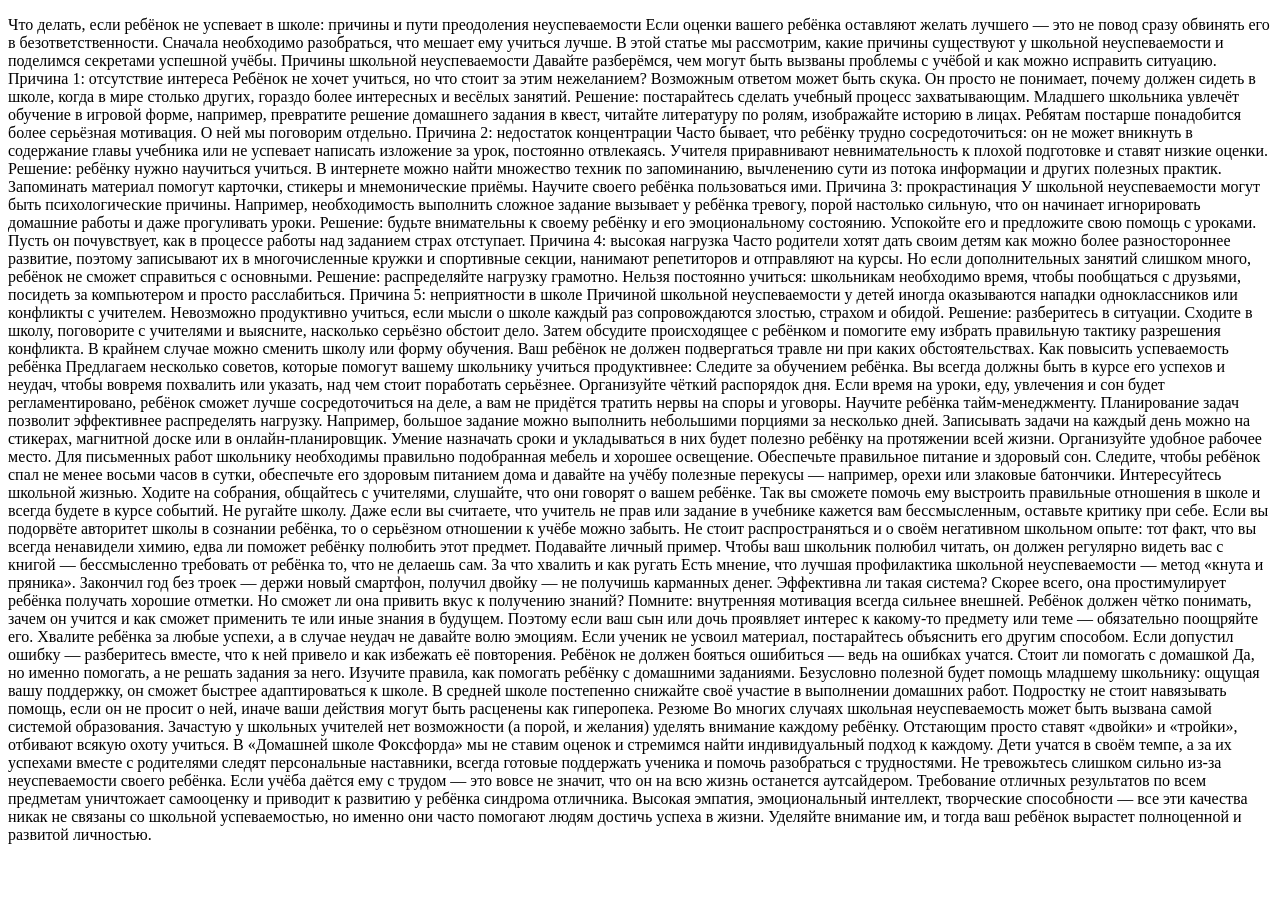
<file: public/articles/kak_poddershivati_uspevaemost.html>
<!DOCTYPE html>
<html lang="en">
<head>
    <meta charset="UTF-8">
    <meta http-equiv="X-UA-Compatible" content="IE=edge">
    <meta name="viewport" content="width=device-width, initial-scale=1.0">
    <title>Document</title>
</head>
<body>
    <p>Что делать, если ребёнок не успевает в школе: причины и пути преодоления неуспеваемости
        Если оценки вашего ребёнка оставляют желать лучшего — это не повод сразу обвинять его в безответственности. Сначала необходимо разобраться, что мешает ему учиться лучше. В этой статье мы рассмотрим, какие причины существуют у школьной неуспеваемости и поделимся секретами успешной учёбы. 
        
        Причины школьной неуспеваемости
Давайте разберёмся, чем могут быть вызваны проблемы с учёбой и как можно исправить ситуацию. 

Причина 1: отсутствие интереса 

Ребёнок не хочет учиться, но что стоит за этим нежеланием? Возможным ответом может быть скука. Он просто не понимает, почему должен сидеть в школе, когда в мире столько других, гораздо более интересных и весёлых занятий. 

Решение: постарайтесь сделать учебный процесс захватывающим. Младшего школьника увлечёт обучение в игровой форме, например, превратите решение домашнего задания в квест, читайте литературу по ролям, изображайте историю в лицах. 

Ребятам постарше понадобится более серьёзная мотивация. О ней мы поговорим отдельно. 

Причина 2: недостаток концентрации

Часто бывает, что ребёнку трудно сосредоточиться: он не может вникнуть в содержание главы учебника или не успевает написать изложение за урок, постоянно отвлекаясь. Учителя приравнивают невнимательность к плохой подготовке и ставят низкие оценки.

Решение: ребёнку нужно научиться учиться. В интернете можно найти множество техник по запоминанию, вычленению сути из потока информации и других полезных практик. Запоминать материал помогут карточки, стикеры и мнемонические приёмы. Научите своего ребёнка пользоваться ими. 

Причина 3: прокрастинация

У школьной неуспеваемости могут быть психологические причины. Например, необходимость выполнить сложное задание вызывает у ребёнка тревогу, порой настолько сильную, что он начинает игнорировать домашние работы и даже прогуливать уроки. 

Решение: будьте внимательны к своему ребёнку и его эмоциональному состоянию. Успокойте его и предложите свою помощь с уроками. Пусть он почувствует, как в процессе работы над заданием страх отступает. 

Причина 4: высокая нагрузка

Часто родители хотят дать своим детям как можно более разностороннее развитие, поэтому записывают их в многочисленные кружки и спортивные секции, нанимают репетиторов и отправляют на курсы. Но если дополнительных занятий слишком много, ребёнок не сможет справиться с основными.

Решение: распределяйте нагрузку грамотно. Нельзя постоянно учиться: школьникам необходимо время, чтобы пообщаться с друзьями, посидеть за компьютером и просто расслабиться.  

Причина 5: неприятности в школе 

Причиной школьной неуспеваемости у детей иногда оказываются нападки одноклассников или конфликты с учителем. Невозможно продуктивно учиться, если мысли о школе каждый раз сопровождаются злостью, страхом и обидой. 

Решение: разберитесь в ситуации. Сходите в школу, поговорите с учителями и выясните, насколько серьёзно обстоит дело. Затем обсудите происходящее с ребёнком и помогите ему избрать правильную тактику разрешения конфликта. 

В крайнем случае можно сменить школу или форму обучения. Ваш ребёнок не должен подвергаться травле ни при каких обстоятельствах. 
Как повысить успеваемость ребёнка  
Предлагаем несколько советов, которые помогут вашему школьнику учиться продуктивнее:

Следите за обучением ребёнка. Вы всегда должны быть в курсе его успехов и неудач, чтобы вовремя похвалить или указать, над чем стоит поработать серьёзнее.  
Организуйте чёткий распорядок дня. Если время на уроки, еду, увлечения и сон будет регламентировано, ребёнок сможет лучше сосредоточиться на деле, а вам не придётся тратить нервы на споры и уговоры. 
Научите ребёнка тайм-менеджменту. Планирование задач позволит эффективнее распределять нагрузку. Например, большое задание можно выполнить небольшими порциями за несколько дней. Записывать задачи на каждый день можно на стикерах, магнитной доске или в онлайн-планировщик. Умение назначать сроки и укладываться в них будет полезно ребёнку на протяжении всей жизни. 
Организуйте удобное рабочее место. Для письменных работ школьнику необходимы правильно подобранная мебель и хорошее освещение. 
Обеспечьте правильное питание и здоровый сон. Следите, чтобы ребёнок спал не менее восьми часов в сутки, обеспечьте его здоровым питанием дома и давайте на учёбу полезные перекусы — например, орехи или злаковые батончики. 
Интересуйтесь школьной жизнью. Ходите на собрания, общайтесь с учителями, слушайте, что они говорят о вашем ребёнке. Так вы сможете помочь ему выстроить правильные отношения в школе и всегда будете в курсе событий.
Не ругайте школу. Даже если вы считаете, что учитель не прав или задание в учебнике кажется вам бессмысленным, оставьте критику при себе. Если вы подорвёте авторитет школы в сознании ребёнка, то о серьёзном отношении к учёбе можно забыть. Не стоит распространяться и о своём негативном школьном опыте: тот факт, что вы всегда ненавидели химию, едва ли поможет ребёнку полюбить этот предмет.   
Подавайте личный пример. Чтобы ваш школьник полюбил читать, он должен регулярно видеть вас с книгой — бессмысленно требовать от ребёнка то, что не делаешь сам. 

За что хвалить и как ругать
Есть мнение, что лучшая профилактика школьной неуспеваемости — метод «кнута и пряника». Закончил год без троек — держи новый смартфон, получил двойку — не получишь карманных денег. Эффективна ли такая система? Скорее всего, она простимулирует ребёнка получать хорошие отметки. Но сможет ли она привить вкус к получению знаний?

Помните: внутренняя мотивация всегда сильнее внешней. Ребёнок должен чётко понимать, зачем он учится и как сможет применить те или иные знания в будущем.

Поэтому если ваш сын или дочь проявляет интерес к какому-то предмету или теме — обязательно поощряйте его. 

Хвалите ребёнка за любые успехи, а в случае неудач не давайте волю эмоциям. Если ученик не усвоил материал, постарайтесь объяснить его другим способом. Если допустил ошибку — разберитесь вместе, что к ней привело и как избежать её повторения. Ребёнок не должен бояться ошибиться — ведь на ошибках учатся.

Стоит ли помогать с домашкой
Да, но именно помогать, а не решать задания за него. Изучите правила, как помогать ребёнку с домашними заданиями.

Безусловно полезной будет помощь младшему школьнику: ощущая вашу поддержку, он сможет быстрее адаптироваться к школе. В средней школе постепенно снижайте своё участие в выполнении домашних работ. Подростку не стоит навязывать помощь, если он не просит о ней, иначе ваши действия могут быть расценены как гиперопека.
Резюме
Во многих случаях школьная неуспеваемость может быть вызвана самой системой образования. Зачастую у школьных учителей нет возможности (а порой, и желания) уделять внимание каждому ребёнку. Отстающим просто ставят «двойки» и «тройки», отбивают всякую охоту учиться. 

В «Домашней школе Фоксфорда» мы не ставим оценок и стремимся найти индивидуальный подход к каждому. Дети учатся в своём темпе, а за их успехами вместе с родителями следят персональные наставники, всегда готовые поддержать ученика и помочь разобраться с трудностями. 

Не тревожьтесь слишком сильно из-за неуспеваемости своего ребёнка. Если учёба даётся ему с трудом — это вовсе не значит, что он на всю жизнь останется аутсайдером. Требование отличных результатов по всем предметам уничтожает самооценку и приводит к развитию у ребёнка синдрома отличника. 

Высокая эмпатия, эмоциональный интеллект, творческие способности — все эти качества никак не связаны со школьной успеваемостью, но именно они часто помогают людям достичь успеха в жизни. Уделяйте внимание им, и тогда ваш ребёнок вырастет полноценной и развитой личностью.</p>
</body>
</html>
</file>
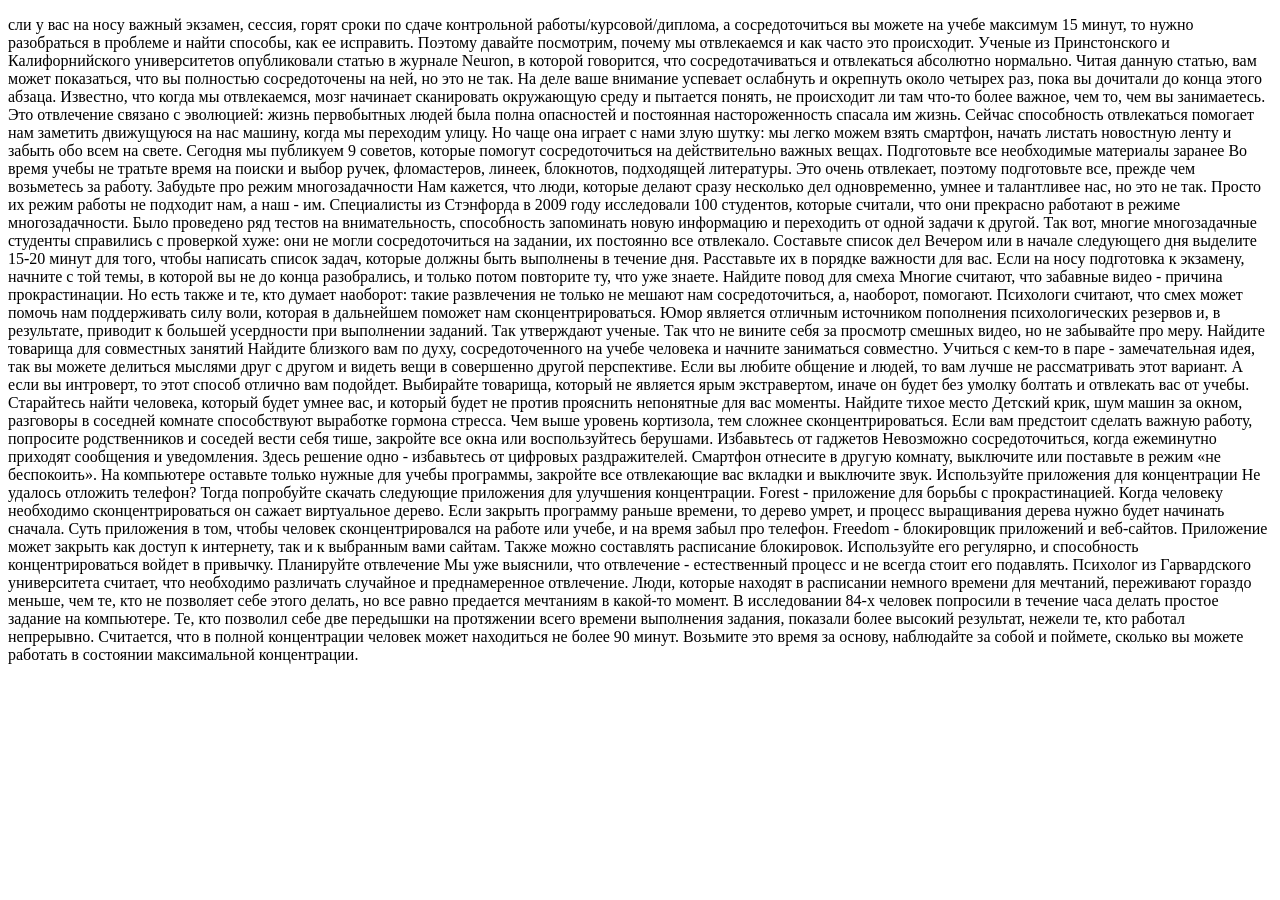
<file: public/articles/kak_sosredotochitsya_na_uchebe.html>
<!DOCTYPE html>
<html lang="en">
<head>
    <meta charset="UTF-8">
    <meta http-equiv="X-UA-Compatible" content="IE=edge">
    <meta name="viewport" content="width=device-width, initial-scale=1.0">
    <title>Document</title>
</head>
<body>
    <p>сли у вас на носу важный экзамен, сессия, горят сроки по сдаче контрольной работы/курсовой/диплома, а сосредоточиться вы можете на учебе максимум 15 минут, то нужно разобраться в проблеме и найти способы, как ее исправить.

        Поэтому давайте посмотрим, почему мы отвлекаемся и как часто это происходит.
        
        Ученые из Принстонского и Калифорнийского университетов опубликовали статью в журнале Neuron, в которой говорится, что сосредотачиваться и отвлекаться абсолютно нормально.
        
        Читая данную статью, вам может показаться, что вы полностью сосредоточены на ней, но это не так. На деле ваше внимание успевает ослабнуть и окрепнуть около четырех раз, пока вы дочитали до конца этого абзаца.
        
        Известно, что когда мы отвлекаемся, мозг начинает сканировать окружающую среду и пытается понять, не происходит ли там что‑то более важное, чем то, чем вы занимаетесь. Это отвлечение связано с эволюцией: жизнь первобытных людей была полна опасностей и постоянная настороженность спасала им жизнь. Сейчас способность отвлекаться помогает нам заметить движущуюся на нас машину, когда мы переходим улицу. Но чаще она играет с нами злую шутку: мы легко можем взять смартфон, начать листать новостную ленту и забыть обо всем на свете.
        
        Сегодня мы публикуем 9 советов, которые помогут сосредоточиться на действительно важных вещах.
        
        Подготовьте все необходимые материалы заранее
        
        Во время учебы не тратьте время на поиски и выбор ручек, фломастеров, линеек, блокнотов, подходящей литературы. Это очень отвлекает, поэтому подготовьте все, прежде чем возьметесь за работу.
        
        Забудьте про режим многозадачности
        
        Нам кажется, что люди, которые делают сразу несколько дел одновременно, умнее и талантливее нас, но это не так. Просто их режим работы не подходит нам, а наш - им. Специалисты из Стэнфорда в 2009 году исследовали 100 студентов, которые считали, что они прекрасно работают в режиме многозадачности. Было проведено ряд тестов на внимательность, способность запоминать новую информацию и переходить от одной задачи к другой. Так вот, многие многозадачные студенты справились с проверкой хуже: они не могли сосредоточиться на задании, их постоянно все отвлекало.
        
        Составьте список дел
        
        Вечером или в начале следующего дня выделите 15-20 минут для того, чтобы написать список задач, которые должны быть выполнены в течение дня. Расставьте их в порядке важности для вас. Если на носу подготовка к экзамену, начните с той темы, в которой вы не до конца разобрались, и только потом повторите ту, что уже знаете.
        
        Найдите повод для смеха
        
        Многие считают, что забавные видео - причина прокрастинации. Но есть также и те, кто думает наоборот: такие развлечения не только не мешают нам сосредоточиться, а, наоборот, помогают. Психологи считают, что смех может помочь нам поддерживать силу воли, которая в дальнейшем поможет нам сконцентрироваться.
        
        Юмор является отличным источником пополнения психологических резервов и, в результате, приводит к большей усердности при выполнении заданий. Так утверждают ученые. Так что не вините себя за просмотр смешных видео, но не забывайте про меру.
        
        Найдите товарища для совместных занятий
        
        Найдите близкого вам по духу, сосредоточенного на учебе человека и начните заниматься совместно. Учиться с кем‑то в паре - замечательная идея, так вы можете делиться мыслями друг с другом и видеть вещи в совершенно другой перспективе.
        
        Если вы любите общение и людей, то вам лучше не рассматривать этот вариант. А если вы интроверт, то этот способ отлично вам подойдет. Выбирайте товарища, который не является ярым экстравертом, иначе он будет без умолку болтать и отвлекать вас от учебы. Старайтесь найти человека, который будет умнее вас, и который будет не против прояснить непонятные для вас моменты.
        
        Найдите тихое место
        
        Детский крик, шум машин за окном, разговоры в соседней комнате способствуют выработке гормона стресса. Чем выше уровень кортизола, тем сложнее сконцентрироваться. Если вам предстоит сделать важную работу, попросите родственников и соседей вести себя тише, закройте все окна или воспользуйтесь берушами.
        
        Избавьтесь от гаджетов
        
        Невозможно сосредоточиться, когда ежеминутно приходят сообщения и уведомления. Здесь решение одно - избавьтесь от цифровых раздражителей. Смартфон отнесите в другую комнату, выключите или поставьте в режим «не беспокоить». На компьютере оставьте только нужные для учебы программы, закройте все отвлекающие вас вкладки и выключите звук.
        
        Используйте приложения для концентрации
        
        Не удалось отложить телефон? Тогда попробуйте скачать следующие приложения для улучшения концентрации.
        
        Forest - приложение для борьбы с прокрастинацией. Когда человеку необходимо сконцентрироваться он сажает виртуальное дерево. Если закрыть программу раньше времени, то дерево умрет, и процесс выращивания дерева нужно будет начинать сначала. Суть приложения в том, чтобы человек сконцентрировался на работе или учебе, и на время забыл про телефон.
        
        Freedom - блокировщик приложений и веб‑сайтов. Приложение может закрыть как доступ к интернету, так и к выбранным вами сайтам. Также можно составлять расписание блокировок. Используйте его регулярно, и способность концентрироваться войдет в привычку.
        
        Планируйте отвлечение
        
        Мы уже выяснили, что отвлечение - естественный процесс и не всегда стоит его подавлять. Психолог из Гарвардского университета считает, что необходимо различать случайное и преднамеренное отвлечение. Люди, которые находят в расписании немного времени для мечтаний, переживают гораздо меньше, чем те, кто не позволяет себе этого делать, но все равно предается мечтаниям в какой‑то момент.
        
        В исследовании 84-х человек попросили в течение часа делать простое задание на компьютере. Те, кто позволил себе две передышки на  протяжении всего времени выполнения задания, показали более высокий результат, нежели те, кто работал непрерывно.
        
        Считается, что в полной концентрации человек может находиться не более 90 минут. Возьмите это время за основу, наблюдайте за собой и поймете, сколько вы можете работать в состоянии максимальной концентрации.</p>
</body>
</html>
</file>
<file: public/styles/style.css>
/*ШАПКА*/
a {text-decoration: none;}
.header{
    width: 100%;
}
html {
    scroll-behavior: smooth;
}

.header-container{
    max-width: 1360px;
    width: 100%;
    margin: 42px auto;
    padding-right: 30px;
    padding-left: 30px;
    display: flex;
    justify-content: space-between;
}

.logo{
    display: flex;
    align-items: center;
    flex-wrap: wrap;
    margin-top: -7px;
}
.logo span{
    font-size: 14px;
    font-weight: 500;
}

.country{
    font-size: 14px;
    font-weight: 300;
    font-family: Montserrat;
    width: 100%;
    margin-top: -15px;
}

.p_form{
    font-family: Montserrat;
    font-weight: 300;
    font-size: 14px;
    color: rgb(85, 79, 79);
    display: none;
}

.logo p{
    font-family: Montserrat;
    font-weight: 300;
    font-size: 28px;
    color: #BC00EB;
}
.country{
    font-size: 12px !important;
    font-family: Montserrat !important;
    font-weight: 300 !important;
    color: #494949 !important;
    display: block !important;
    width: 100% !important; 
    margin-top: -5px;
}
@media screen and (max-width: 310px){
    .logo p{
        font-size: 24px;
    }
}
.nav{
    display: flex;
    justify-content: space-between;
    max-width: 640px;
    width: 100%;
}

.nav-text{
    width: 100%;
    max-width: 410px;
}
.nav-text a{
    color: #000;
    text-decoration: none;
}

.nav-text ul{
    padding: 0;
    max-width: 410px;
    width: 100%;
    display: flex;
    justify-content: space-between;
    align-items: center;
}
.nav-text li{
    list-style: none;
    font-family: Montserrat;
    font-style: normal;
    font-weight: normal;
    font-size: 14px;
}

.a-btn{
    display: flex;
    align-items: center;
}

.nav-btn{
    display: inline-block;
    border: 1px solid #BC00EB;
    border-radius: 90px;
    height: fit-content;
    transition: 0.5s;
}

.nav-btn p{
    font-family: Montserrat;
    font-style: normal;
    font-size: 15px;
    padding-left: 27px;
    padding-right: 27px;
    padding-top: 11px;
    padding-bottom: 11px;
    color: #BC00EB;
    transition: 0.5s;
}
.nav-btn:hover{
    background-color: #BC00EB;
    transition: 0.5s;
}
.nav-btn p:hover{
    color: white;
    transition: 0.5s;
}

.menu-btn {
	display: none;
    width: 40px;
	height: 40px;
	position: relative;
	z-index:999;
	overflow: hidden;
    margin-top: 6px;
    left: calc(100% - 70px);
    position: fixed;
    float: right;
    
    border-color: #fff;
    box-shadow: 4px 4px 15px rgba(0, 0, 0, 0.25);
    border-radius: 90px;
}


.menu-btn span {
    width: 25px;
	height: 2px;
	position: absolute;
	top: 50%;
	left: 50%;
	transform: translate(-50%, -50%);
	background-color: #000000;
	transition: all 0.5s;
}

.menu-btn span:nth-of-type(2) {
	top: calc(50% - 6px);
}
.menu-btn span:nth-of-type(3) {
	top: calc(50% + 6px);
}

.menu {
    position: fixed;
	top: 0px;
	left: 0;
	width: 100%;
	height: 100%;
	padding: 15px;
	background-color: rgb(255, 255, 255);
	transform: translateX(-100%);
	transition: transform 0.5s; 
    z-index: 99;
}

.menu.active {
	transform: translateX(0);
}

.menu li {
	list-style-type: none;
    font-size: 18px;
}
.menu a{
    display: block;
    padding-bottom: 20px;
    padding-top: 20px;
    border-bottom: 1px solid #c5c5c5;
}
.menu a:last-of-type{
    border-bottom: none;
}


.menu-btn.active span:first-of-type {
	transform: translateX(100%);
}

.menu-btn.active span:nth-of-type(2) {
	top: 50%;
	transform: translate(-50%, -50%) rotate(45deg);
}

.menu-btn.active span:nth-of-type(3) {
	top: 50%;
	transform: translate(-50%, -50%) rotate(-45deg);
}

@media screen and (max-width: 1000px){
    .menu-btn{
        display: block;
    }
    .nav{
        display: none;
    }
    .adaptive-header-text p{
        font-size: 18px;
    }
    .nav-text li{
        text-align: center;
    }
    .nav-text{
        max-width: 100%;
    }
    .header-container{
        margin-top: 30px;
    }

}


/*БОДИ*/

.h1{
    font-family: Montserrat;
    font-style: normal;
    font-weight: 700;
    font-size: 32px;
    color: #BC00EB;
    text-align: center;
}


.body{
    width: 100%;
}

.body-container{
    max-width: 1360px;
    width: 100%;
    margin: 90px auto 0 auto;
    padding-right: 30px;
    padding-left: 30px;
}


.lesson-carts-container{
    display: flex;
    justify-content: space-between;
    flex-wrap: wrap;

    margin-top: 55px;
}

.cart{
    max-width: 390px;
    width: 100%;
    min-width: none;
}

.cart p{
    word-wrap: break-word;
    text-align: center;
}
.cart-img img{
    image-rendering: crisp-edges;
    width: 100%;
    height: 100%;
}

.h2{
    font-family: Montserrat;
    font-weight: 600;
    font-size: 28px;

    color: #BC00EB;

    margin-top: 40px;
    margin-bottom: 30px;
}
.h2 span{
    font-size: 16px;
}

.lesson-lore{
    font-family: Montserrat;
    font-weight: 400;
    font-size: 15px;
    color: #000000;
}

.cart-btn-container{
    display: inline-block;
    padding-left: 52px;
    padding-right: 52px;
    padding-top: 14px;
    padding-bottom: 14px;
    border: 1px solid #BC00EB;
    border-radius: 10px;
    height: fit-content;
}
.cart-btn p{
    font-family: Montserrat;
    font-weight: 500;
    font-size: 18px;

    color: #BC00EB;
}
.cost{
    font-family: Montserrat;
    font-weight: 400;
    font-size: 20px;

    color: #000000;
    margin-top: 25px;
}
.cost span{
    font-family: Montserrat;
    font-weight: 500;
    font-size: 24px;

    color: #000000;
}
.cart-btn{
    display: flex;
    justify-content: center;
    margin-top: 40px;
}
@media screen and (max-width: 1280px){
    .cost{
        font-size: 19px;
    }
    .cost span{
        font-size: 23px;
    }
}

@media screen and (max-width: 1280px){
    .cart{
        max-width: 350px;
    }
    .h2{
        margin-top: 30px;
        margin-bottom: 20px;
    }
    .cart-btn{
        margin-top: 40px;
    }
    .cart-btn-container{
        padding-left: 45px;
        padding-right: 45px;
        padding-top: 10px;
        padding-bottom: 10px;
    }
}


@media screen and (max-width: 1160px){
    .cart{
        max-width: 310px;
    }
    .h2{
        margin-top: 15px;
        margin-bottom: 15px;
        font-size: 24px;
    }
    .lesson-lore{
        font-size: 14px;
    }

    .cart-btn{
        margin-top: 30px;
    }
    .cart-btn-container{
        padding-left: 32px;
        padding-right: 32px;
        padding-top: 8px;
        padding-bottom: 8px;
    }
}

@media screen and (max-width: 1030px){
    .body-container{
        margin-top: 35px;
    }
    
    .cart{
        max-width: 280px;
    }
    .h2{
        margin-top: 15px;
        margin-bottom: 15px;
        font-size: 24px;
    }
    .lesson-lore{
        font-size: 14px;
    }

    .cart-btn{
        margin-top: 35px;
    }
    .cart-btn-container{
        padding-left: 30px;
        padding-right: 30px;
        padding-top: 8px;
        padding-bottom: 8px;
    }
}

@media screen and (max-width: 950px){
    .body-container{
        margin-top: 35px;
    }
    
    .cart{
        max-width: 400px;
    }
    .h2{
        margin-top: 30px;
        margin-bottom: 20px;
        font-size: 24px;
    }
    .lesson-lore{
        font-size: 14px;
    }

    .cart-btn{
        margin-top: 50px;
    }
    .cart-btn-container{
        padding-left: 30px;
        padding-right: 30px;
        padding-top: 8px;
        padding-bottom: 8px;
    }
    .cart:last-of-type{
        max-width: none;
        display: flex;
        justify-content: center;
        margin-top: 40px;
    }
    .lesson-cart{
        max-width: 400px;
    }
}
@media screen and (max-width: 950px){
    .body-container{
        margin-top: 35px;
    }
    
    .cart{
        max-width: 360px;
    }
    .h2{
        margin-top: 20px;
        margin-bottom: 10px;
        font-size: 24px;
    }
    .lesson-lore{
        font-size: 14px;
    }

    .cart-btn{
        margin-top: 30px;
    }
    .cart-btn-container{
        padding-left: 30px;
        padding-right: 30px;
        padding-top: 8px;
        padding-bottom: 8px;
    }
    .cart:last-of-type{
        max-width: none;
        display: flex;
        justify-content: center;
        margin-top: 40px;
    }
    .lesson-cart{
        max-width: 360px;
    }
}
@media screen and (max-width: 950px){
    .body-container{
        margin-top: 35px;
    }
    
    .cart{
        max-width: 400px;
    }
    .h2{
        margin-top: 20px;
        margin-bottom: 10px;
        font-size: 24px;
    }
    .lesson-lore{
        font-size: 14px;
    }

    .cart-btn{
        margin-top: 30px;
    }
    .cart-btn-container{
        padding-left: 30px;
        padding-right: 30px;
        padding-top: 8px;
        padding-bottom: 8px;
    }
    .cart:last-of-type{
        max-width: none;
        display: flex;
        justify-content: center;
        margin-top: 40px;
    }
    .lesson-cart{
        max-width: 400px;
    }
}

@media screen and (max-width: 950px){
    .body-container{
        margin-top: 35px;
    }
    
    .cart{
        max-width: 380px;
    }
    .h2{
        margin-top: 10px;
        margin-bottom: 10px;
        font-size: 24px;
    }
    .lesson-lore{
        font-size: 14px;
    }

    .cart-btn{
        margin-top: 30px;
    }
    .cart-btn-container{
        padding-left: 30px;
        padding-right: 30px;
        padding-top: 8px;
        padding-bottom: 8px;
    }
    .cart:last-of-type{
        max-width: none;
        display: flex;
        justify-content: center;
        margin-top: 40px;
    }
    .lesson-cart{
        max-width: 380px;
    }
}

@media screen and (max-width: 850px){
    .body-container{
        margin-top: 35px;
    }
    
    .cart{
        max-width: 340px;
    }
    .h2{
        margin-top: 10px;
        margin-bottom: 10px;
        font-size: 24px;
    }
    .lesson-lore{
        font-size: 14px;
    }

    .cart-btn{
        margin-top: 30px;
    }
    .cart-btn-container{
        padding-left: 30px;
        padding-right: 30px;
        padding-top: 8px;
        padding-bottom: 8px;
    }
    .cart:last-of-type{
        max-width: none;
        display: flex;
        justify-content: center;
        margin-top: 40px;
    }
    .lesson-cart{
        max-width: 340px;
    }
}

@media screen and (max-width: 770px){
    .body-container{
        margin-top: 35px;
    }
    
    .cart{
        max-width: 300px;
    }
    .h2{
        margin-top: 10px;
        margin-bottom: 10px;
        font-size: 22px;
    }
    .lesson-lore{
        font-size: 14px;
    }

    .cart-btn{
        margin-top: 30px;
    }
    .cart-btn-container{
        padding-left: 25px;
        padding-right: 25px;
        padding-top: 8px;
        padding-bottom: 8px;
    }
    .cart:last-of-type{
        max-width: none;
        display: flex;
        justify-content: center;
        margin-top: 40px;
    }
    .lesson-cart{
        max-width: 300px;
    }
    .lesson-carts-container{
        margin-top: 35px;
    }
}

@media screen and (max-width: 690px){
    .body-container{
        margin-top: 35px;
    }
    
    .h2{
        margin-top: 10px;
        margin-bottom: 10px;
        font-size: 22px;
    }
    .lesson-lore{
        font-size: 14px;
    }

    .cart-btn{
        margin-top: 30px;
    }
    .cart-btn-container{
        padding-left: 25px;
        padding-right: 25px;
        padding-top: 8px;
        padding-bottom: 8px;
    }
    .cart:last-of-type{
        max-width: none;
        display: block;
        margin-top: 0px;
    }
    .cart{
        max-width: none;
        margin-bottom: 50px;
    }
    .lesson-cart{
        max-width: none;
    }
    .lesson-carts-container{
        margin-top: 35px;
    }
}

@media screen and (max-width: 360px){
    .body{
        margin-top: -15px;
    }
    
    .h2{
        margin-top: 10px;
        margin-bottom: 10px;
        font-size: 22px;
    }
    .lesson-lore{
        font-size: 13px;
    }

    .cart-btn{
        margin-top: 30px;
    }
    .cart-btn-container{
        padding-left: 25px;
        padding-right: 25px;
        padding-top: 8px;
        padding-bottom: 8px;
    }
    .cart:last-of-type{
        max-width: none;
        display: block;
        margin-top: 0px;
    }
    .cart{
        max-width: none;
        margin-bottom: 50px;
    }
    .lesson-cart{
        max-width: none;
    }
    .lesson-carts-container{
        margin-top: 20px;
    }
}
@media screen and (max-width: 360px){
    .body{
        margin-top: -15px;
    }
    
    .h2{
        margin-top: 10px;
        margin-bottom: 10px;
        font-size: 22px;
    }
    .lesson-lore{
        font-size: 13px;
    }

    .cart-btn{
        margin-top: 20px;
    }
    .cart-btn-container{
        padding-left: 20px;
        padding-right: 20px;
        padding-top: 8px;
        padding-bottom: 8px;
    }
    .cart-btn-container p{
        font-size: 14px;
    }
    .cart:last-of-type{
        max-width: none;
        display: block;
        margin-top: 0px;
    }
    .cart{
        max-width: none;
        margin-bottom: 50px;
    }
    .lesson-cart{
        max-width: none;
    }
    .lesson-carts-container{
        margin-top: 20px;
    }
}


.map{
    margin-top: 100px;
}

.grtext{
    font-family: Montserrat;
    font-weight: 400;
    font-size: 14px;
    color: #737373;
    text-align: center;
}

.google-map{
    margin-top: 30px;
    max-height: 500px;
    height: 500px;
}

@media screen and (max-width: 1280px){
    .map{
        margin-top: 60px;
    }
}
@media screen and (max-width: 1150px){
    .google-map{
        height: 400px;
    }
    .map{
        margin-top: 50px;
    }
}
@media screen and (max-width: 950px){
    .google-map{
        height: 350px;
        margin-top: 15px;
    }
}
@media screen and (max-width: 690px){
    .google-map{
        height: 300px;
    }
    .map{
        margin-top: 30px;
    }
}
@media screen and (max-width: 500px){
    .google-map{
        height: 250px;
    }
    .map{
        margin-top: 5px;
    }
}
@media screen and (max-width: 400px){
    .google-map{
        height: 200px;
    }
}


.connection{
    width: 100%;
    background-color: #BC00EB;
}

.connection-container{
    width: 1360;
    margin: 42px auto;
    padding-right: 30px;
    padding-left: 30px;
    text-align: center;
}

.connection-container .h1{
    padding-top: 30px;
    color: white;
}

form{
    margin-top: 45px;
}

.connection-container input{
    max-width: 700px;
    width: 100%;
    height: 30px;
    background: #f3f3f3;
    box-shadow: 3px 3px 15px rgba(0, 0, 0, 0.25);
    border-radius: 10px;
    border: none;
    margin-bottom: 35px;

    font-family: Montserrat;
    font-weight: 400;
    font-size: 12px;
    line-height: 15px;
    color: #b9b9b9;
    text-align: none;
    word-wrap: break-word;
}
textarea{
    max-width: 700px;
    height: 30px;
    background: #f3f3f3;
    box-shadow: 3px 3px 15px rgba(0, 0, 0, 0.25);
    border-radius: 10px;
    border: none;
    margin-bottom: 35px;
    width: 100%;

    font-family: Montserrat;
    font-weight: 400;
    font-size: 12px;
    line-height: 15px;
    color: #b9b9b9;
    word-wrap: break-word;
    padding-right: 20px;
    padding-left: 20px;
}

#msg_txt{
    padding-bottom: 100px;
    padding-top: 15px;
}

.connection-container input:last-of-type{
    background: #DB4BFF;
    box-shadow: 4px 4px 15px rgba(0, 0, 0, 0.25);
    border-radius: 90px;
    color: white;
    max-width: 180px;
    height: 40px;
    font-size: 16px;
    font-weight: 500;
    margin-bottom: 0px;
    margin-top: 40px;
}

.socials-container{
    margin-top: 60px;
    display: flex;
    justify-content: center;
    padding-bottom: 34px;
    flex-wrap: wrap;
}

.social-text{
    display: flex;
    align-items: center;
    margin-right: 20px;
    margin-bottom: 15px;
}
.socials p{
    font-family: Montserrat;
    font-weight: 500;
    font-size: 20px;
    line-height: 24px;
    color: #FFFFFF;
    margin-top:14px;
}

.socials_img{
    display: flex;
    max-width: 160px;
    width: 100%;
    justify-content: space-between;
    align-items: center;
}
.socials_img img{
    max-width: 40px;
}

@media screen and (max-width: 690px){
    .socials p{
        font-family: Montserrat;
        font-weight: 500;
        font-size: 18px;
        line-height: 24px;
        color: #FFFFFF;
    }
    .socials-container{
        margin-top: 40px;
    }
}
@media screen and (max-width: 560px){
    .socials p{
        font-family: Montserrat;
        font-weight: 500;
        line-height: 24px;
        color: #FFFFFF;
        padding-left: 5%;
    }
}


.footer{
    display: flex;
    justify-content: center;
    margin-top: 80px;
    padding-bottom: 20px;
}
.footer-container{
    max-width: 126px;
    width: 100%;
}
.footer-container p{
    font-family: Montserrat;
    font-style: normal;
    font-weight: 300;
    font-size: 15px;
    line-height: 18px;
    color: #000000;
}

.socials-footer img{
    width: 35px;
    height: 35px;
    background: #FFFFFF;
    box-shadow: 1px 1px 4px rgba(0, 0, 0, 0.25);
    border-radius: 90px;
}
.socials-footer{
    display: flex;
    justify-content: space-between;
    max-width: 125px;
    margin-top: 10px;
    margin-bottom: 10px;
}
@media screen and (max-width: 800px){
    .footer{
        margin-top: 50px;
    }
}

.body{
    margin-top: 90px;
}

.name{
    font-family: Montserrat;
    font-weight: 400;
    font-size: 24px;
    color: #000000;
    text-align: center;
}
.about-img{
    max-width: 300px;
    max-height: 300px;
    margin: 35px auto 0 auto;
}
.about-text{
    font-family: Montserrat;
    font-weight: 400;
    font-size: 16px;
    line-height: 20px;
    text-align: center;
    max-width: 1100px;
    word-wrap: break-word;
    color: #000000;
    margin: 75px auto 0 auto;
    min-width: none;
}

.about-btn-text{
    font-family: Montserrat;
    font-style: normal;
    font-weight: 500;
    font-size: 18px;
    line-height: 22px;
    width: fit-content;
    color: #BC00EB;
}
.about-btn{
    padding-right: 46px;
    padding-left: 46px;
    padding-top: 14px;
    padding-bottom: 14px;
    border: 1px solid #BC00EB;
    box-sizing: border-box;
    border-radius: 133px;
    width: fit-content;
    margin: 70px auto 0 auto;
}

input{
    outline:none;
    padding-left: 20px;
    padding-top: 0;
    padding-right: 20px;
}
textarea::placeholder{
    outline:none;
    font-family: Montserrat;
    font-weight: 400;
    font-size: 12px;
    line-height: 15px;
}

textarea{
    outline:none;
    font-family: Montserrat;
    font-weight: 400;
    font-size: 12px;
    line-height: 15px;
    resize: none;
}
textarea:focus, input:focus {
    color: #000000;
    font-family: Montserrat;
    font-weight: 400;
    font-size: 12px;
    line-height: 15px;
}
.socials_img a{
display: block;
}

.about-img{
    max-width: 300px;
    border-radius: 180px;
}
.about-img img{
    border-radius: 180px;
}
.lesson-lore span{
    font-weight: 500;
}
</file>
<file: public/styles/clear-styles.css>
/* Указываем box sizing */
*,
*::before,
*::after {
  box-sizing: border-box;
}

/* Убираем внутренние отступы */
ul[class],
ol[class] {
  padding: 0;
}

/* Убираем внешние отступы */
body,
h1,
h2,
h3,
h4,
p,
ul[class],
ol[class],
li,
figure,
figcaption,
blockquote,
dl,
dd {
  margin: 0;
}

/* Выставляем основные настройки по-умолчанию для body */
body {
  min-height: 100vh;
  scroll-behavior: smooth;
  text-rendering: optimizeSpeed;
  line-height: 1.5;
}

/* Удаляем стандартную стилизацию для всех ul и il, у которых есть атрибут class*/
ul[class],
ol[class] {
  list-style: none;
}

/* Элементы a, у которых нет класса, сбрасываем до дефолтных стилей */
a:not([class]) {
  text-decoration-skip-ink: auto;
}

/* Упрощаем работу с изображениями */
img {
  max-width: 100%;
  display: block;
}

/* Указываем понятную периодичность в потоке данных у article*/
article > * + * {
  margin-top: 1em;
}

/* Наследуем шрифты для инпутов и кнопок */
input,
button,
textarea,
select {
  font: inherit;
}

/* Удаляем все анимации и переходы для людей, которые предпочитай их не использовать */
@media (prefers-reduced-motion: reduce) {
  * {
    animation-duration: 0.01ms !important;
    animation-iteration-count: 1 !important;
    transition-duration: 0.01ms !important;
    scroll-behavior: auto !important;
  }
}
</file>
<file: public/styles/about-styles.css>
.container{
    max-width: 1360px;
    padding-left: 30px;
    padding-right: 30px;
    min-width: none;
    margin: 0 auto;
}
@media screen and (max-width: 1000px){
    .body{
        margin-top: 40px;
    }
    .about-img{
        margin-top: 35px;
    }
    .about-text{
        margin-top: 50px;
    }
}
@media screen and (max-width: 700px){
    .body{
        margin-top: 30px;
    }
    .about-img{
        margin-top: 25px;
    }
    .about-text{
        margin-top: 40px;
    }
    .about-btn{
        margin-top: 50px;
    }
    .about-img{
        max-width: 250px;
    }
}
@media screen and (max-width: 580px){
    .body{
        margin-top: 30px;
    }
    .about-img{
        margin-top: 25px;
    }
    .about-text{
        margin-top: 40px;
    }
    .about-btn{
        margin-top: 50px;
    }
    .about-img{
        max-width: 250px;
    }
}
@media screen and (max-width: 340px){
    .about-btn{
        padding-right: 30px;
        padding-left: 30px;
        padding-top: 11px;
        padding-bottom: 11px;
    }
    .about-btn p{
        font-size: 16px;
    }
    .about-btn{
        margin-top: 40px;
    }
}
</file>
<file: public/styles/articles-styles.css>
a{
    text-decoration: none;
}

.body-articles{
    width: 100%;
    display: flex;
    justify-content: center;
    margin-top: 90px;
}
.body-conatiner-art{
    max-width: 1360px;
    padding-left: 30px;
    padding-right: 30px;
    width: 100%;
}
.h1{
    font-family: Montserrat;
    font-weight: 700;
    font-size: 36px;
    color: #BC00EB;
    text-align: center;
}

.articles-container{
    max-width: 1300px;
    width: 100%;
    display: flex;
    justify-content: space-between;
    margin-top: 60px;
    flex-wrap: wrap;
}

.articles-container-art{
    max-width: 410px;
    width: 100%;
    border-radius: 10px;
}

.bc-img{
    max-width: 410px;
    position:absolute;
    width: inherit;
    height: inherit;
    z-index: -1;
    width: inherit;
    height: inherit;
    
}
.bc-img img{
    max-width: 410px;
    width: inherit;
    height: inherit;
    filter: brightness(0.6) blur(1px);
    border-radius: 10px;
}

.article-content{
    padding-left: 15px;
    padding-right: 15px;
    padding-top: 15px;
    padding-bottom: 15px;
}
.article-name{
    font-family: Montserrat;
    font-style: normal;
    font-weight: 700;
    font-size: 32px;
    color: #ffffff;
    word-wrap: break-word;
    text-align: center;
}
.article-prescr{
    word-wrap: break-word;
    font-family: Montserrat;
    font-weight: 400;
    color: #ffffff;
    font-size: 16px;
    margin-top: 45px;
    text-align: center;
}

.article-btn{
    font-family: Montserrat;
    font-weight: 500;
    font-size: 16px;

    padding-top: 10px;
    padding-bottom: 10px;
    padding-left: 50px;
    padding-right: 50px;
    width: fit-content;

    color: #ffffff;
    border: 1px solid #ffffff;
    border-radius: 10px;
    margin: 80px auto;

}

@media screen and (max-width: 1360px){
    .articles-container-art{
        max-width: 380px;
    }
    .bc-img{
        max-width: 380px;
    }
    .article-btn{
        margin-top: 55px;
    }
    .article-prescr{
        margin-top: 30px;
    }
}

@media screen and (max-width: 1240px){
    .articles-container-art{
        max-width: 340px;
    }
    .bc-img{
        max-width: 340px;
    }
    .article-btn{
        margin-top: 45px;
    }
    .article-prescr{
        margin-top: 40px;
        font-size: 14px;
    }
    .article-name{
        font-size: 24px;
    }
}
@media screen and (max-width: 780px){
    .articles-container{
        justify-content: center;
    }
    .articles-container-art{
        max-width: 400px;
    }
    .bc-img{
        max-width: 400px;
    }
    .article-btn{
        margin-top: 55px;
    }
    .article-prescr{
        margin-top: 30px;
        font-size: 16px;
    }
    .article-name{
        font-size: 24px;
    }
    .article-name{
        font-size: 32px;
    }
}
@media screen and (max-width: 780px){
    .articles-container{
        justify-content: center;
    }
    .articles-container-art{
        max-width: 340px;
    }
    .bc-img{
        max-width: 340px;
    }
    .article-btn{
        margin-top: 55px;
    }
    .article-prescr{
        margin-top: 30px;
        font-size: 14px;
    }
    .article-name{
        font-size: 24px;
    }
}
@media screen and (max-width: 420px){
    .articles-container{
        justify-content: center;
    }
    .articles-container-art{
        max-width: 300px;
    }
    .bc-img{
        max-width: 300px;
    }
    .article-btn{
        margin-top: 35px;
    }
    .article-prescr{
        margin-top: 15px;
        font-size: 13px;
    }
    .article-name{
        font-size: 24px;
    }
}
</file>
<file: public/styles/faq-styles.css>
.container{
    max-width: 1360px;
    padding-right: 30px;
    padding-left: 30px;
    margin: 0 auto;
    display: flex;
    justify-content: space-between;
    flex-wrap: wrap;
}
.question-container{
    max-width: 530px;
    width: 100%;
    margin-bottom: 60px;
}

.question-container h1{
    font-family: Montserrat;
    font-style: normal;
    font-weight: bold;
    font-size: 36px;
    /* identical to box height */
    word-wrap: break-word;

    color: #BC00EB;
}


.question-container p{
    word-wrap: break-word;
    font-family: Montserrat;
    font-style: normal;
    font-weight: normal;
    font-size: 18px;
    color: #000000;
    margin-top: 35px;
}
.footer{
    margin-top: 150px;
}
@media screen and (max-width: 1160px){
    .question-container{
        max-width: 500px;
    }
    .footer{
        margin-top: 130px;
    }
}
@media screen and (max-width: 1080px){
    .body{
        margin-top: 70px;
    }
    .question-container h1{
        font-size: 34px;
    }
    .question-container{
        max-width: 450px;
    }
    .footer{
        margin-top: 90px;
    }
}
@media screen and (max-width: 980px){
    .body{
        margin-top: 50px;
    }

    .question-container h1{
        font-size: 28px;
    }
    .question-container{
        max-width: none;
    }
    .question-container p{
        margin-top: 20px;
    }
    .footer{
        margin-top: 50px;
    }
}
</file>
<file: public/styles/reviews-styles.css>
.body{
    width: 100%;
    display: flex;
    justify-content: center;
    margin-top: -40px;
}
.body-container{
    max-width: 1360px;
    padding-left: 30px;
    padding-right: 30px;
    display: flex;
    justify-content: center;
    flex-wrap: wrap;
}
img{
    margin-bottom: 30px;
}
</file>
